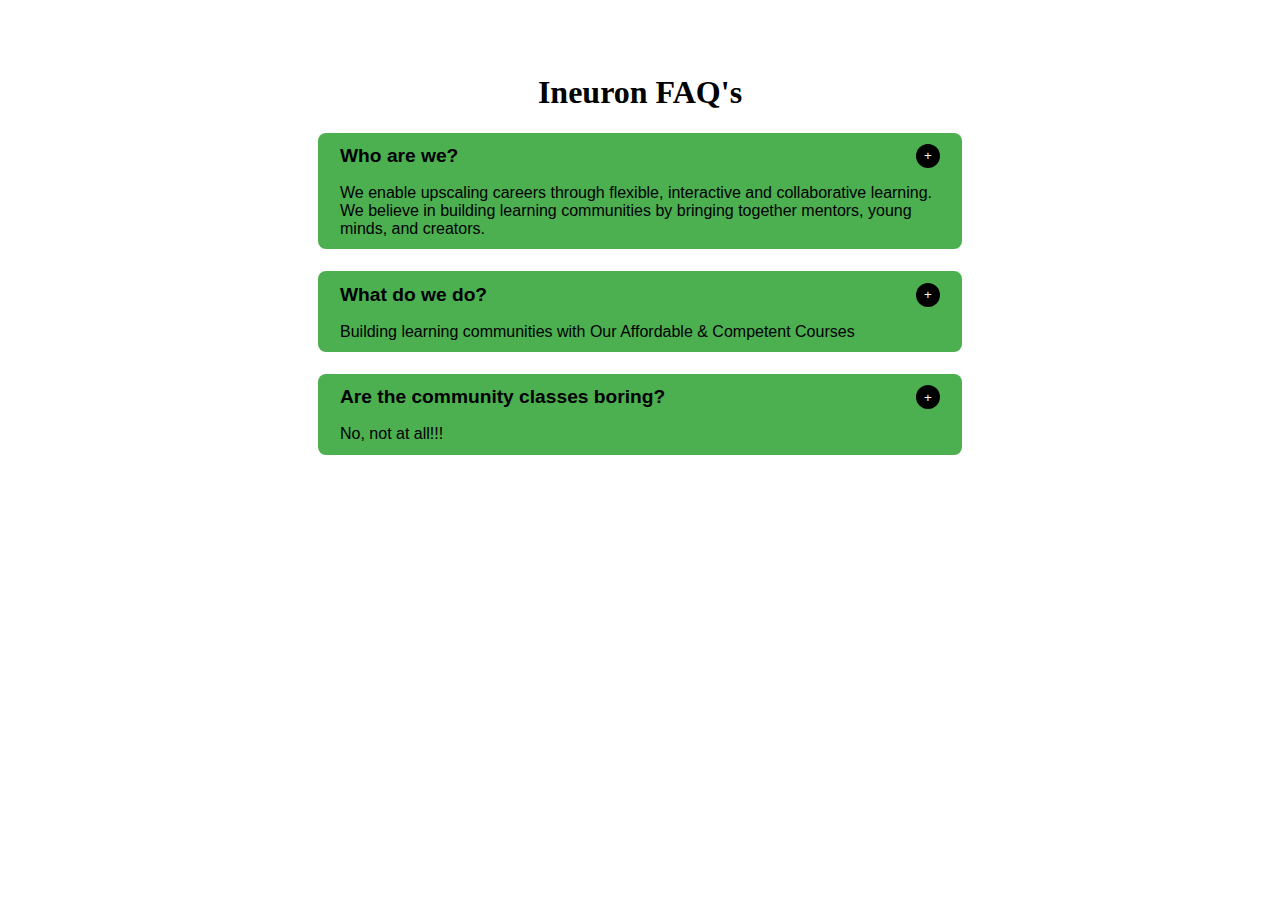
<file: 01Accordion/index.html>
<!DOCTYPE html>
<html lang="en">
  <head>
    <meta charset="UTF-8" />
    <meta http-equiv="X-UA-Compatible" content="IE=edge" />
    <meta name="viewport" content="width=device-width, initial-scale=1.0" />
    <title>Accordion</title>
    <link rel="stylesheet" href="index.css" />
  </head>
  <body>
    <div class="accordian_body">
      <h1>Ineuron FAQ's</h1>
    </div>
    <script id="faq-js" src="faq.js"></script>
  </body>
</html>
</file>
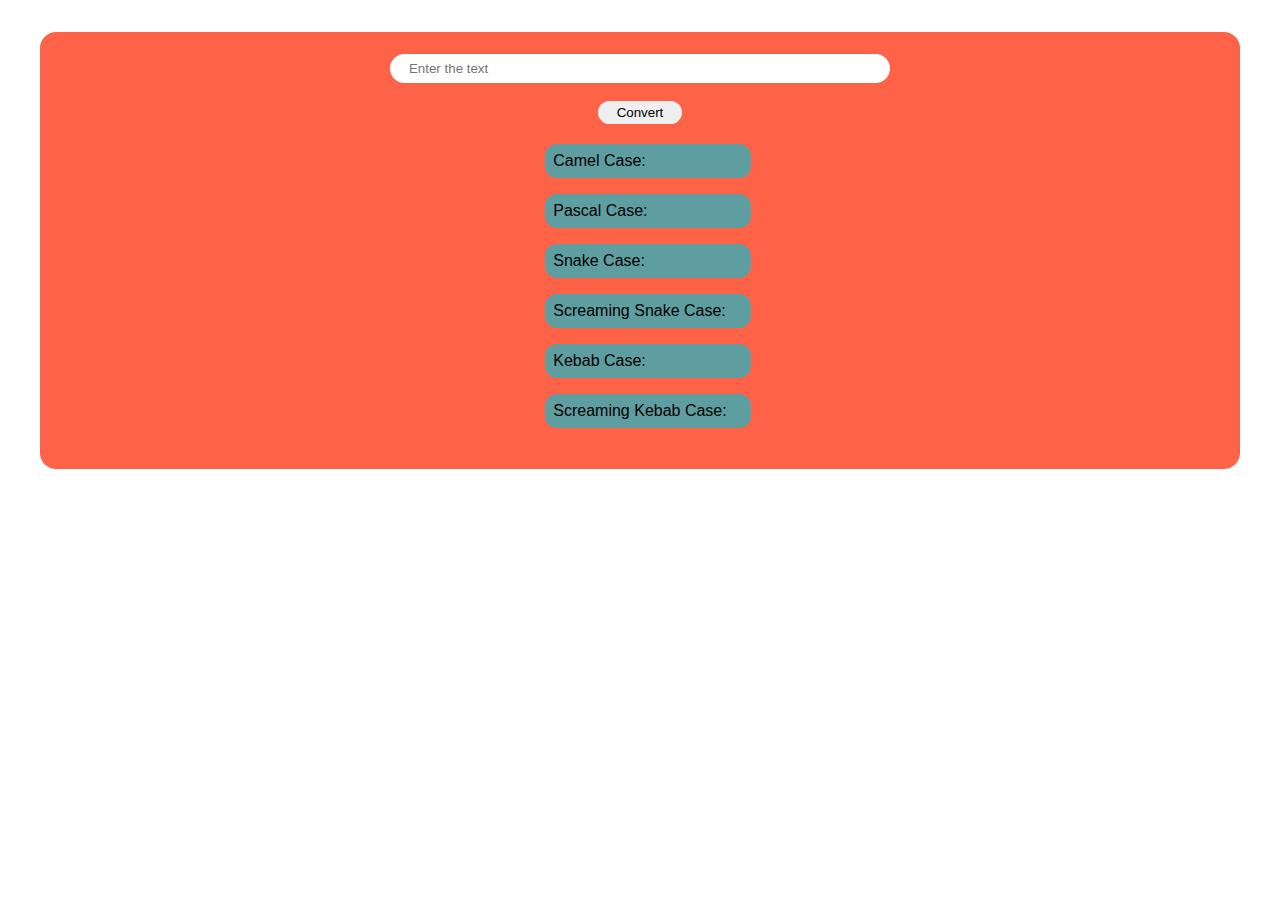
<file: 02NameConversion/index.html>
<!DOCTYPE html>
<html lang="en">
  <head>
    <meta charset="UTF-8" />
    <meta http-equiv="X-UA-Compatible" content="IE=edge" />
    <meta name="viewport" content="width=device-width, initial-scale=1.0" />
    <title>Name Conversion</title>
    <link rel="stylesheet" href="index.css" />
  </head>
  <body>
    <div class="naming_conversion">
      <input placeholder="Enter the text" type="text" id="text" />
      <button id="convert-btn">Convert</button>

      <div class="cases_div">
        <div class="case_div">
          <h1>Camel Case:</h1>
          <p id="camel-case"></p>
        </div>
        <div class="case_div">
          <h1>Pascal Case:</h1>
          <p id="pascal-case"></p>
        </div>
        <div class="case_div">
          <h1>Snake Case:</h1>
          <p id="snake-case"></p>
        </div>
        <div class="case_div">
          <h1>Screaming Snake Case:</h1>
          <p id="screaming-snake-case"></p>
        </div>
        <div class="case_div">
          <h1>Kebab Case:</h1>
          <p id="kebab-case"></p>
        </div>
        <div class="case_div">
          <h1>Screaming Kebab Case:</h1>
          <p id="screaming-kebab-case"></p>
        </div>
      </div>
    </div>
    <script src="nameConversion.js"></script>
  </body>
</html>
</file>
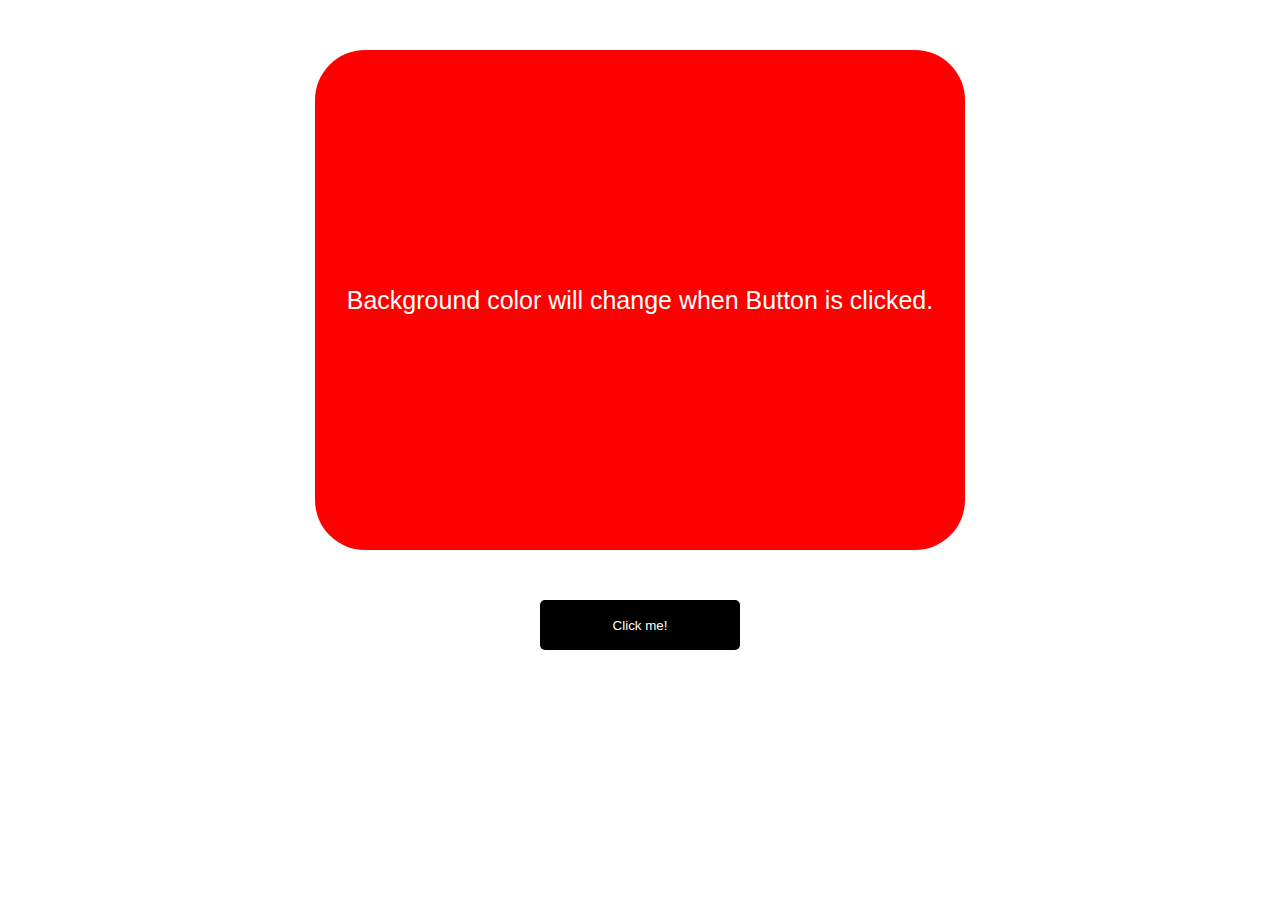
<file: 03ColorChanger/index.html>
<!DOCTYPE html>
<html lang="en">
<head>
    <meta charset="UTF-8">
    <meta name="viewport" content="width=device-width, initial-scale=1.0">
    <meta http-equiv="X-UA-Compatible" content="ie=edge">
    <link rel="stylesheet" href="style.css">
    <title>JavaScript Color Changing App</title>
</head>
<body>
    <div id="canvas">
        Background color will change when Button is clicked.
    </div>
    
    <button id="button">Click me!</button>
    
    

    <script src="app.js"></script>
</body>
</html>
</file>
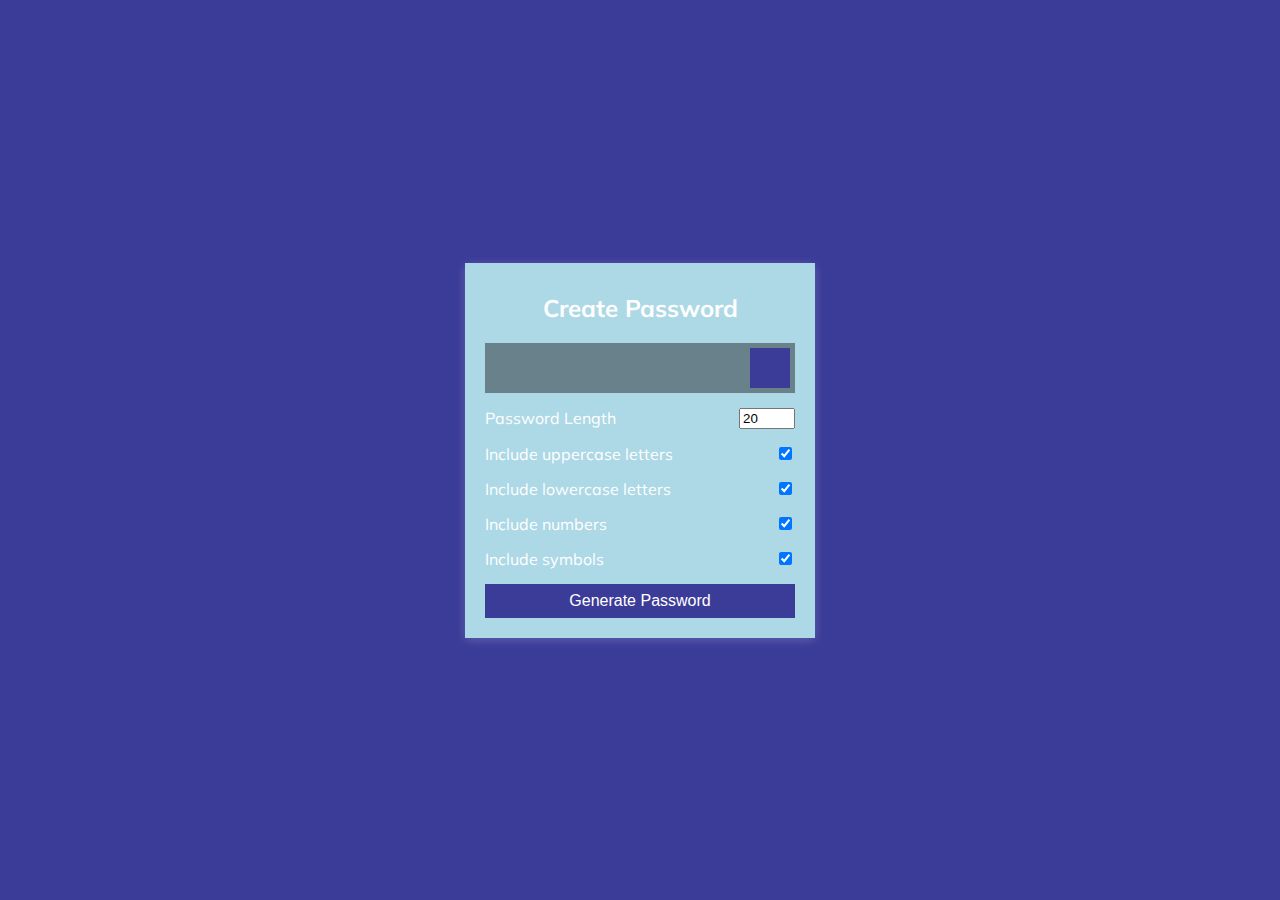
<file: 04PasswordGenerator/index.html>
<!DOCTYPE html>
<html lang="en">
  <head>
    <meta charset="UTF-8" />
    <meta name="viewport" content="width=device-width, initial-scale=1.0" />
    <link
      rel="stylesheet"
      href="https://cdnjs.cloudflare.com/ajax/libs/font-awesome/5.14.0/css/all.min.css"
      integrity="sha512-1PKOgIY59xJ8Co8+NE6FZ+LOAZKjy+KY8iq0G4B3CyeY6wYHN3yt9PW0XpSriVlkMXe40PTKnXrLnZ9+fkDaog=="
      crossorigin="anonymous"
    />
    <link rel="stylesheet" href="./style.css" />
    <title>Password Generator</title>
  </head>
  <body>
    <div class="container">
      <h2>Create Password</h2>
      <div class="result-container">
        <span id="result"></span>
        <button class="btn" id="clipboard">
          <i class="far fa-clipboard"></i>
        </button>
      </div>
      <div class="settings">
        <div class="setting">
          <label>Password Length</label>
          <input type="number" id="length" min="4" max="20" value="20" />
        </div>
        <div class="setting">
          <label>Include uppercase letters</label>
          <input type="checkbox" id="uppercase" checked />
        </div>
        <div class="setting">
          <label>Include lowercase letters</label>
          <input type="checkbox" id="lowercase" checked />
        </div>
        <div class="setting">
          <label>Include numbers</label>
          <input type="checkbox" id="numbers" checked />
        </div>
        <div class="setting">
          <label>Include symbols</label>
          <input type="checkbox" id="symbols" checked />
        </div>
      </div>

      <button class="btn btn-large" id="generate">Generate Password</button>
    </div>
    <script src="./script.js"></script>
  </body>
</html>
</file>
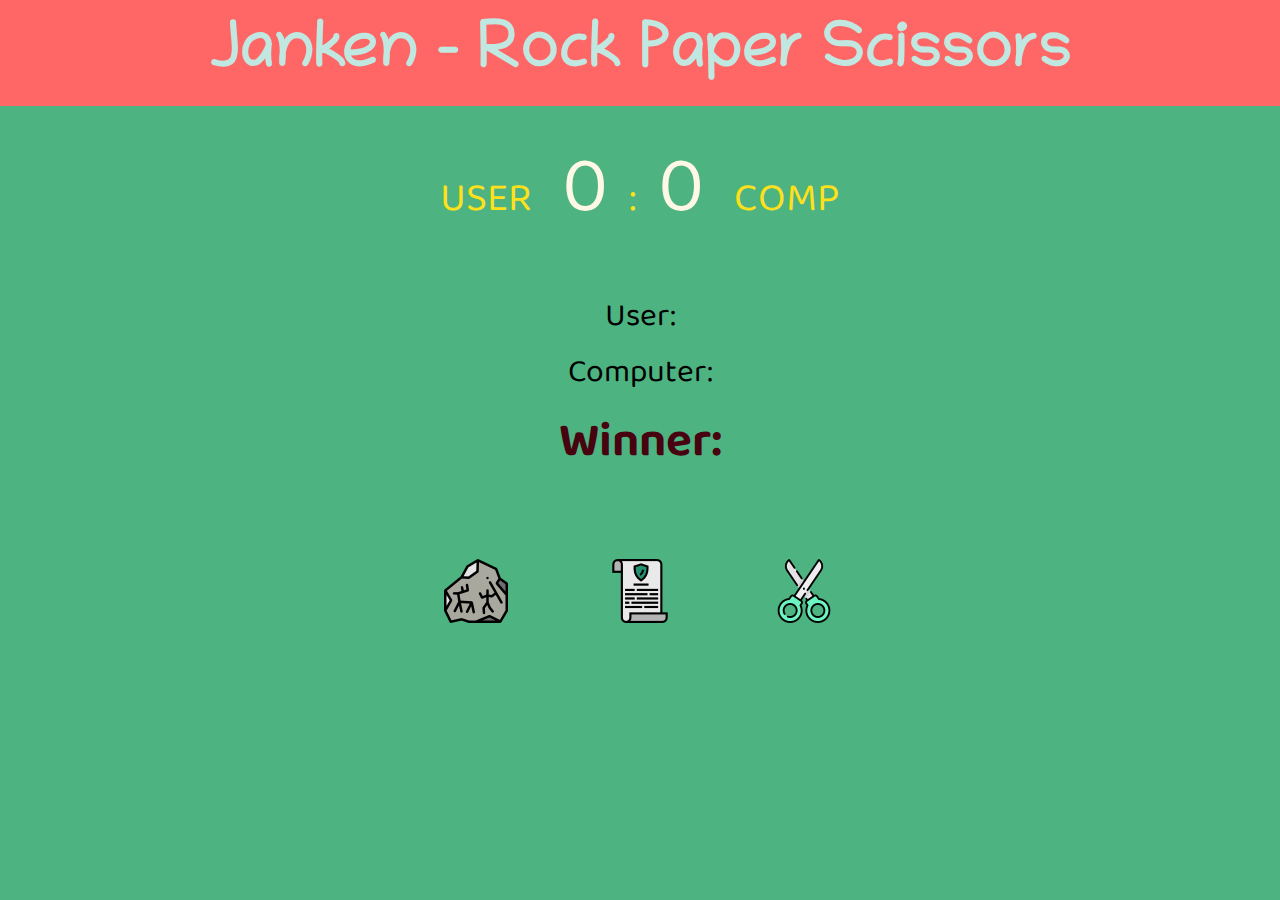
<file: 05RockPaperScissor/index.html>
<!DOCTYPE html>
<html lang="en">
  <head>
    <meta charset="utf-8" />
    <meta
      name="viewport"
      content="width=device-width, initial-scale=1, shrink-to-fit=no"
    />

    <!-- Bootstrap CSS -->
    <link
      rel="stylesheet"
      href="https://stackpath.bootstrapcdn.com/bootstrap/4.5.0/css/bootstrap.min.css"
      integrity="sha384-9aIt2nRpC12Uk9gS9baDl411NQApFmC26EwAOH8WgZl5MYYxFfc+NcPb1dKGj7Sk"
      crossorigin="anonymous"
    />
    <link
      rel="stylesheet"
      href="https://stackpath.bootstrapcdn.com/font-awesome/4.7.0/css/font-awesome.min.css"
      integrity="sha384-wvfXpqpZZVQGK6TAh5PVlGOfQNHSoD2xbE+QkPxCAFlNEevoEH3Sl0sibVcOQVnN"
      crossorigin="anonymous"
    />
    <link rel="stylesheet" href="css/style.css" />
    <link rel="shortcut icon" href="Images/favicon.png" type="image/png" />
    <title>Janken - Rock Paper Scissor</title>
  </head>
  <body>
    <header>
      <h1>Janken - Rock Paper Scissors</h1>
    </header>
    <main>
      <div class="score-board">
        <div class="userscore">USER</div>
        <span id="userScoreVal">0</span> : <span id="compScoreVal">0</span>
        <div class="compscore">COMP</div>
      </div>

      <div class="result">
        <p id="result-user-stat">User:</p>
        <p id="result-comp-stat">Computer:</p>
        <p id="result-final-stat">Winner:</p>
      </div>

      <div class="choices">
        <div class="choice" id="r">
          <img src="Images/rock.png" alt="rock" />
        </div>
        <div class="choice" id="p">
          <img src="Images/paper.png" alt="paper" />
        </div>
        <div class="choice" id="s">
          <img src="Images/scissors.png" alt="scissors" />
        </div>
      </div>
    </main>

    <script
      src="https://cdnjs.cloudflare.com/ajax/libs/jquery/3.5.1/jquery.min.js"
      integrity="sha512-bLT0Qm9VnAYZDflyKcBaQ2gg0hSYNQrJ8RilYldYQ1FxQYoCLtUjuuRuZo+fjqhx/qtq/1itJ0C2ejDxltZVFg=="
      crossorigin="anonymous"
    ></script>
    <script
      src="https://cdn.jsdelivr.net/npm/popper.js@1.16.0/dist/umd/popper.min.js"
      integrity="sha384-Q6E9RHvbIyZFJoft+2mJbHaEWldlvI9IOYy5n3zV9zzTtmI3UksdQRVvoxMfooAo"
      crossorigin="anonymous"
    ></script>
    <script
      src="https://stackpath.bootstrapcdn.com/bootstrap/4.5.0/js/bootstrap.min.js"
      integrity="sha384-OgVRvuATP1z7JjHLkuOU7Xw704+h835Lr+6QL9UvYjZE3Ipu6Tp75j7Bh/kR0JKI"
      crossorigin="anonymous"
    ></script>

    <script src="js/main.js"></script>
  </body>
</html>
</file>
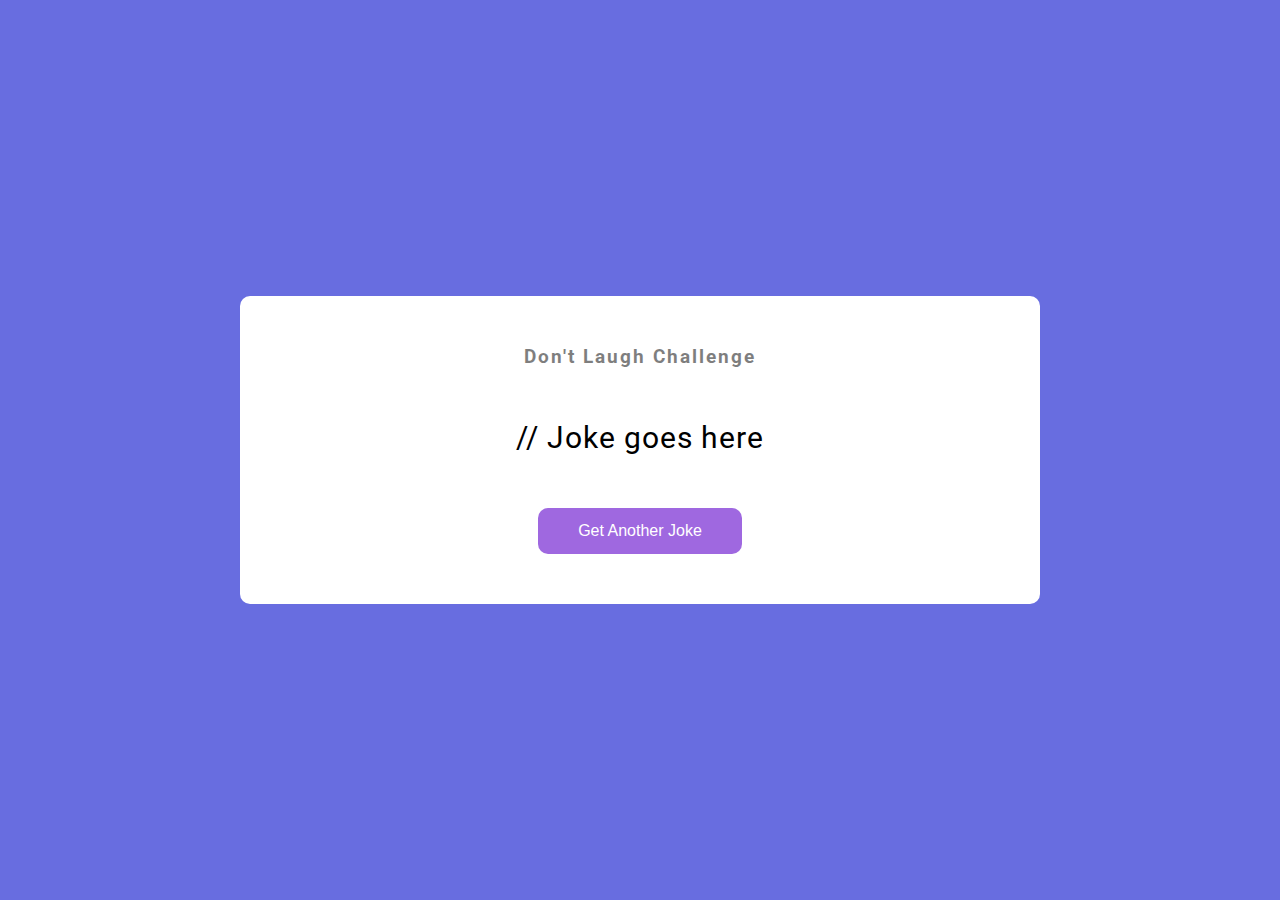
<file: 06JokesGenerator - API/index.html>
<!DOCTYPE html>
<html lang="en">
  <head>
    <meta charset="UTF-8" />
    <meta name="viewport" content="width=device-width, initial-scale=1.0" />
    <link rel="stylesheet" href="style.css" />
    <title>Dad Jokes</title>
  </head>
  <body>
    <div class="container">
      <h3>Don't Laugh Challenge</h3>
      <div id="joke" class="joke">// Joke goes here</div>
      <button id="jokeBtn" class="btn">Get Another Joke</button>
    </div>
    <script src="script.js"></script>
  </body>
</html>
</file>
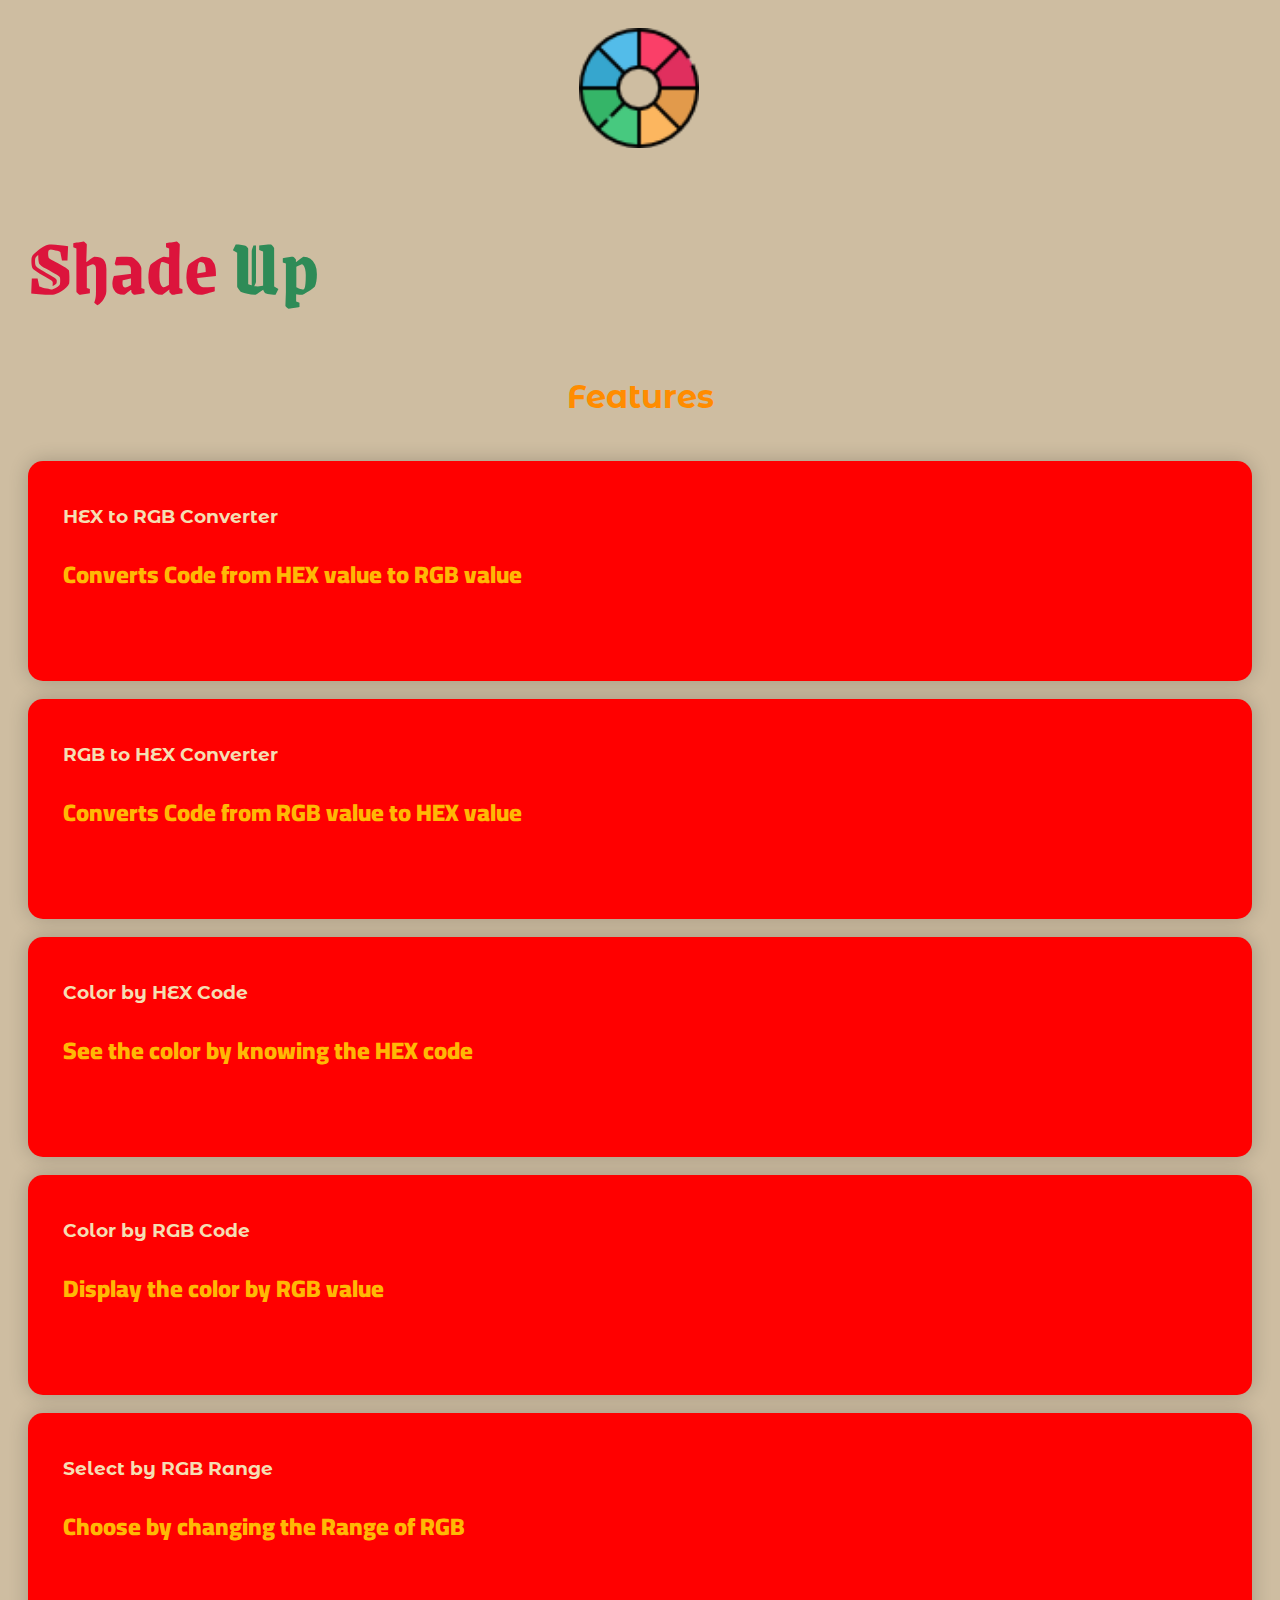
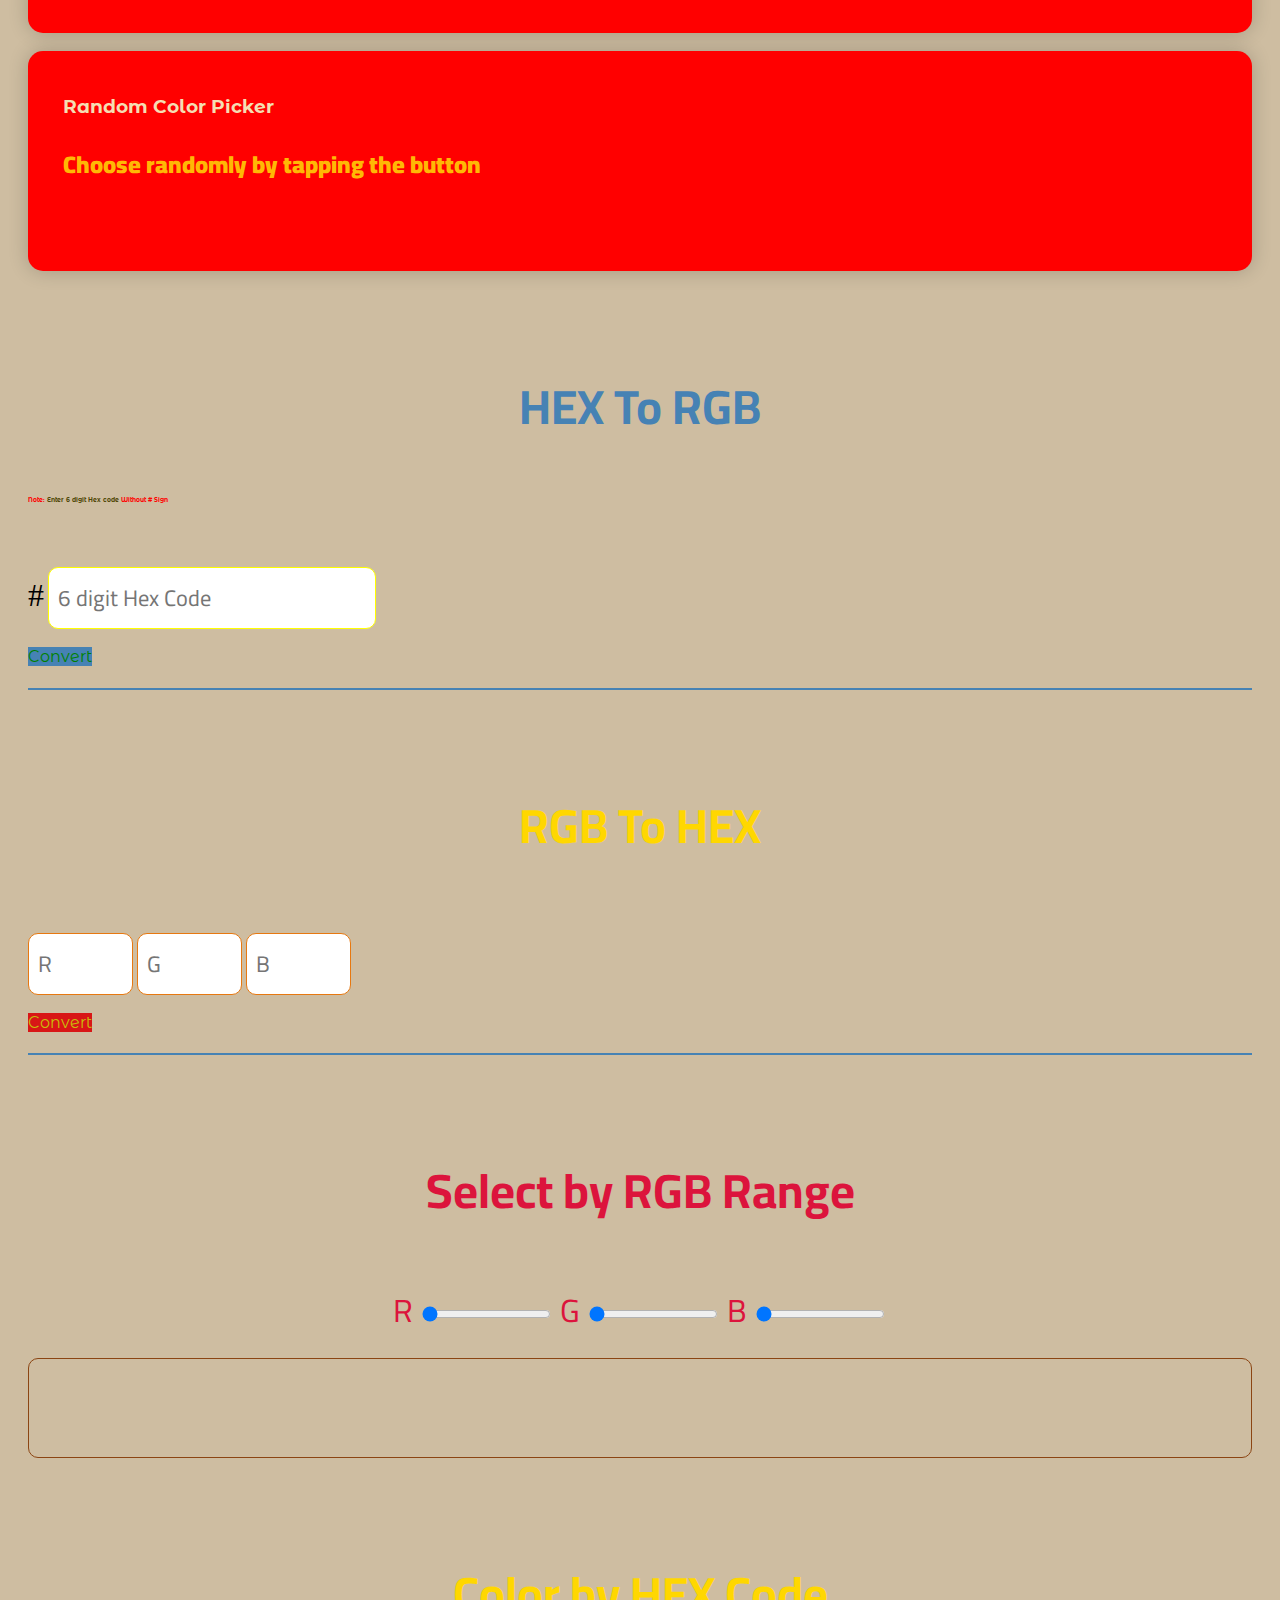
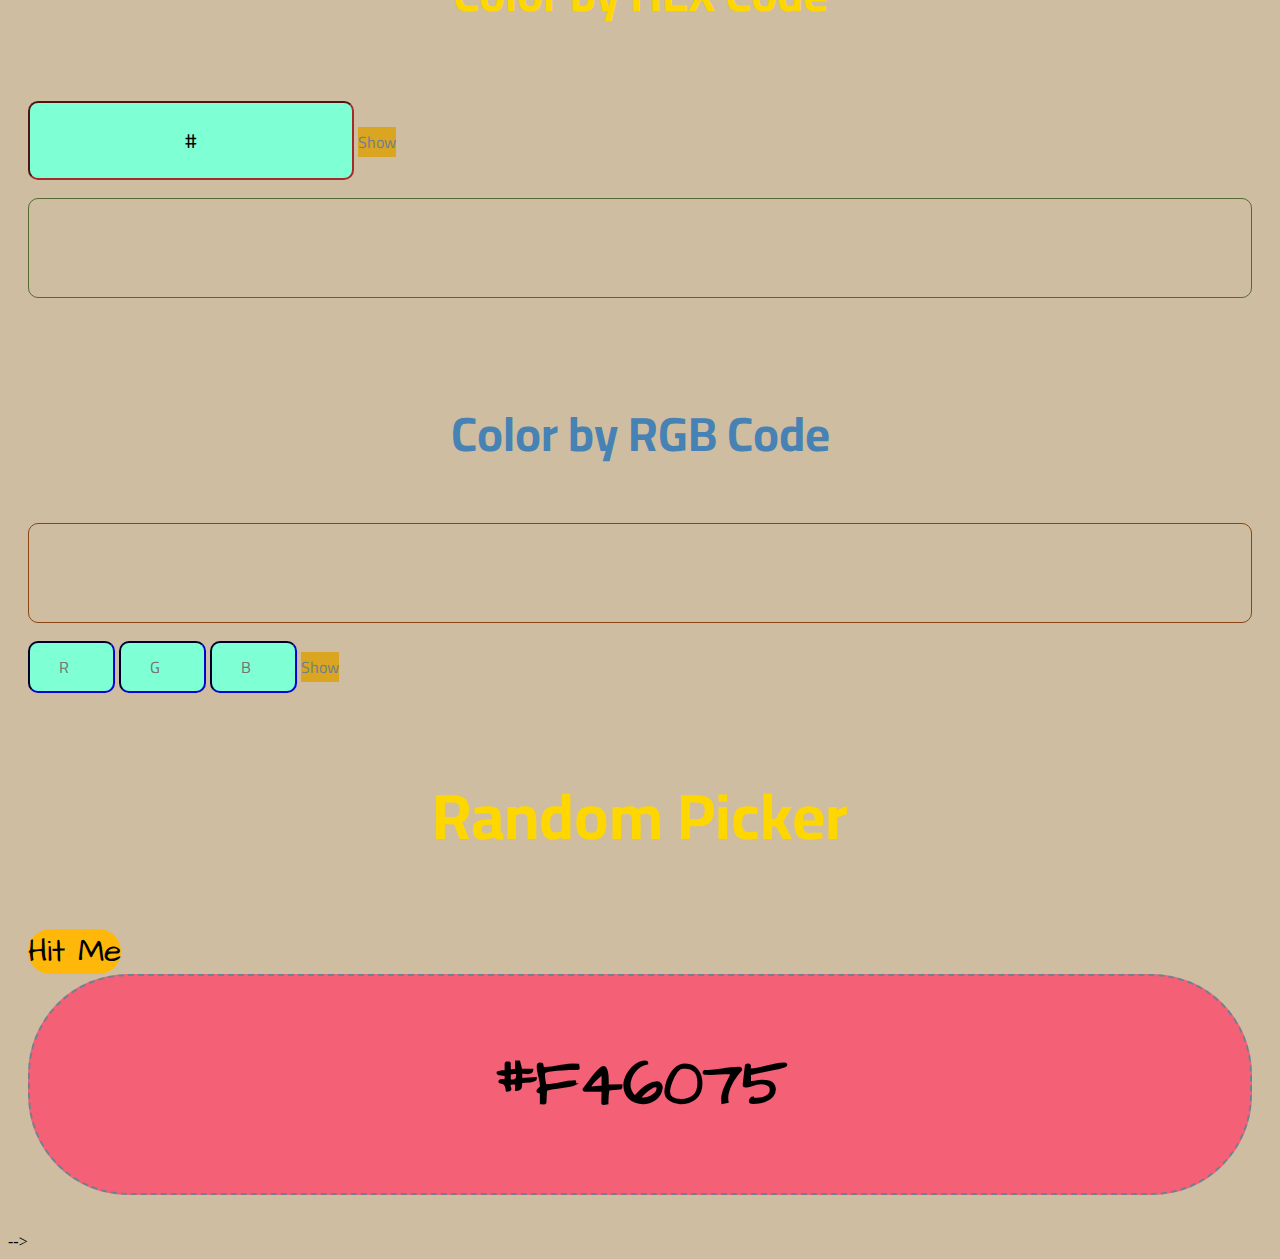
<file: 08ShadeUp/index.html>
<!doctype html>
<html lang="en">

<head>
  <meta charset="utf-8">
  <meta name="viewport" content="width=device-width, initial-scale=1, shrink-to-fit=no">

  <!-- Bootstrap CSS -->
  <link rel="stylesheet" href="https://stackpath.bootstrapcdn.com/bootstrap/4.5.0/css/bootstrap.min.css"
    integrity="sha384-9aIt2nRpC12Uk9gS9baDl411NQApFmC26EwAOH8WgZl5MYYxFfc+NcPb1dKGj7Sk" crossorigin="anonymous">
  <link rel="stylesheet" href="https://stackpath.bootstrapcdn.com/font-awesome/4.7.0/css/font-awesome.min.css"
    integrity="sha384-wvfXpqpZZVQGK6TAh5PVlGOfQNHSoD2xbE+QkPxCAFlNEevoEH3Sl0sibVcOQVnN" crossorigin="anonymous">
  <link rel="stylesheet" href="css/style.css">

  <link rel="shortcut icon" href="Images/favicon.png" type="image/png">
  <title>SHADE UP</title>
</head>

<body>


  <main>
    <div id="main">


      <div class="container">

        <a href="index.html"><img src="Images/logo.png" alt="logo" class="logo"></a>

        <h1 class="text-center main-heading"><span class="a">Shade</span> <span class="b">Up</span> </h1>

      </div>

      <div class="container features">


        <div class="feature-heading">
          <h1>Features</h1>
        </div>


        <div class="row">
          <div class="col-md-4 col-sm-12 col-xs-12">
            <a href="#hexTrgbGO">
              <div class="text-center">
                <h3>HEX to RGB Converter</h3>
                <p>Converts Code from HEX value to RGB value</p>
              </div>
            </a>
          </div>

          <div class="col-md-4 col-sm-12 col-xs-12">
            <a href="#rgbThexGO">
              <div class="text-center">
                <h3>RGB to HEX Converter</h3>
                <p>Converts Code from RGB value to HEX value</p>
              </div>
            </a>
          </div>


          <div class="col-md-4 col-sm-12 col-xs-12">
            <a href="#colorByHexGO">
              <div class="text-center">
                <h3>Color by HEX Code</h3>
                <p>See the color by knowing the HEX code</p>
              </div>
            </a>
          </div>


          <div class="col-md-4 col-sm-12 col-xs-12">
            <a href="#colorByRgbGO">
              <div class="text-center">
                <h3>Color by RGB Code</h3>
                <p>Display the color by RGB value</p>
              </div>
            </a>
          </div>


          <div class="col-md-4 col-sm-12 col-xs-12">
            <a href="#selectByRangeGO">
              <div class="text-center">
                <h3>Select by RGB Range</h3>
                <p>Choose by changing the Range of RGB</p>
              </div>
          </div>


          <div class="col-md-4 col-sm-12 col-xs-12">
            <a href="#randomPickerGO">
              <div class="text-center">
                <h3>Random Color Picker</h3>
                <p>Choose randomly by tapping the button</p>
              </div>
            </a>
          </div>


        </div>
      </div>


      <section id="hexTrgbGO">
        <div class="container hexTrgbConv-cont">
          <h2>HEX To RGB</h2>

          <div class="note">
            <h6 class="text-center"><span>Note:</span> Enter 6 digit Hex code <span>Without # Sign</span></h6>
          </div>
          <div class="row text-center">
            <div class="col-md-6">
              <label class="hashSign">#</label>
              <input type="text" id="hexCInp" placeholder="6 digit Hex Code">
              <div><a class="btn btn-primary btn-light hex-conv-button" onclick="hexConvbtn()"
                  id="HexConvertButton">Convert</a></div>
            </div>
            <div class="col-md-6">
              <div class="hexConv-out-box">
                <h1 id="hexCOut">

                </h1>
              </div>
            </div>
          </div>
        </div>
      </section>

      <section id="rgbThexGO">
        <div class="container rgbThexConv-cont">
          <h2>RGB To HEX</h2>
          <div class="row text-center">
            <div class="col-md-6">
              <input type="number" max="255" min="0" id="RCInput" placeholder="R">
              <input type="number" max="255" min="0" id="GCInput" placeholder="G">
              <input type="number" max="255" min="0" id="BCInput" placeholder="B">
              <div><a class="btn btn-primary btn-light rgb-conv-button" onclick="rgbConvbtn()"
                  id="rgbConvertButton">Convert</a></div>
            </div>
            <div class="col-md-6">
              <div class="rgbConv-out-box">
                <h1 id="rgbCOut">

                </h1>
              </div>
            </div>
          </div>
        </div>

      </section>




      <section id="selectByRangeGO">
        <div class="container RangeFinder-cont">
          <h2>Select by RGB Range</h2>

          <div class="row text-center">
            <div class="col-md-4">
              <label for="RValue">R</label>
              <input type="range" max="255" min="0" id="RrInput" value="0" oninput="RangeSelector()">
              <label for="GValue">G</label>
              <input type="range" max="255" min="0" id="GrInput" value="0" oninput="RangeSelector()">
              <label for="BValue">B</label>
              <input type="range" max="255" min="0" id="BrInput" value="0" oninput="RangeSelector()">
            </div>
            <div class="col-md-8">
              <div id="range-color-box"></div>
            </div>
          </div>
        </div>
      </section>





      <section id="colorByHexGO">
        <div class="container hexFinder-cont">

          <h2>Color by HEX Code</h2>
          <div class="row text-center">
            <div class="col-md-4">
              <input type="text" id="hexInput" placeholder="Enter the Hex Code" value="#">
              <a class="btn btn-primary btn-light hex-find-button" onclick="hexFindbtn()" id="HexFindButton">Show</a>
            </div>
            <div class="col-md-8">
              <div id="color-box"></div>
            </div>
          </div>
        </div>
      </section>






      <section id="colorByRgbGO">
        <div class="container rgbFinder-cont">
          <h2>Color by RGB Code</h2>
          <div class="row text-center">
            <div class="col-md-8">
              <div id="rgb-color-box"></div>
            </div>
            <div class="col-md-4">
              <input type="number" max="255" min="0" id="RInput" placeholder="R">
              <input type="number" max="255" min="0" id="GInput" placeholder="G">
              <input type="number" max="255" min="0" id="BInput" placeholder="B">
              <a class="btn btn-primary btn-light RGB-find-button" onclick="RGBFindbtn()" id="RGBFindButton">Show</a>
            </div>
          </div>
        </div>

      </section>




      <section id="randomPickerGO">
        <div class=" container random-container">

          <div class="text text-center">
            <h2 class="random-picker-h2">Random Picker</h2>
            <a class="btn btn-primary btn-light px-5 py-2 random-picker-button" onclick="randompickerbtn()"
              id="randomPickerButton">Hit Me</a>
            <div class="random-picker" id="randomPicker">
              <p class="random-value-para" id="randomValuePara">#F46075</p>
            </div>

          </div>
      </section>


    </div>
    </div>
    </div> -->



    </div>


  </main>


  <script src="js/main.js"></script>

  <!-- jQuery first, then Popper.js, then Bootstrap JS -->
  <script src="https://cdnjs.cloudflare.com/ajax/libs/jquery/3.5.1/jquery.min.js"
    integrity="sha512-bLT0Qm9VnAYZDflyKcBaQ2gg0hSYNQrJ8RilYldYQ1FxQYoCLtUjuuRuZo+fjqhx/qtq/1itJ0C2ejDxltZVFg=="
    crossorigin="anonymous"></script>
  <script src="https://cdn.jsdelivr.net/npm/popper.js@1.16.0/dist/umd/popper.min.js"
    integrity="sha384-Q6E9RHvbIyZFJoft+2mJbHaEWldlvI9IOYy5n3zV9zzTtmI3UksdQRVvoxMfooAo"
    crossorigin="anonymous"></script>
  <script src="https://stackpath.bootstrapcdn.com/bootstrap/4.5.0/js/bootstrap.min.js"
    integrity="sha384-OgVRvuATP1z7JjHLkuOU7Xw704+h835Lr+6QL9UvYjZE3Ipu6Tp75j7Bh/kR0JKI"
    crossorigin="anonymous"></script>


</body>

</html>
</file>
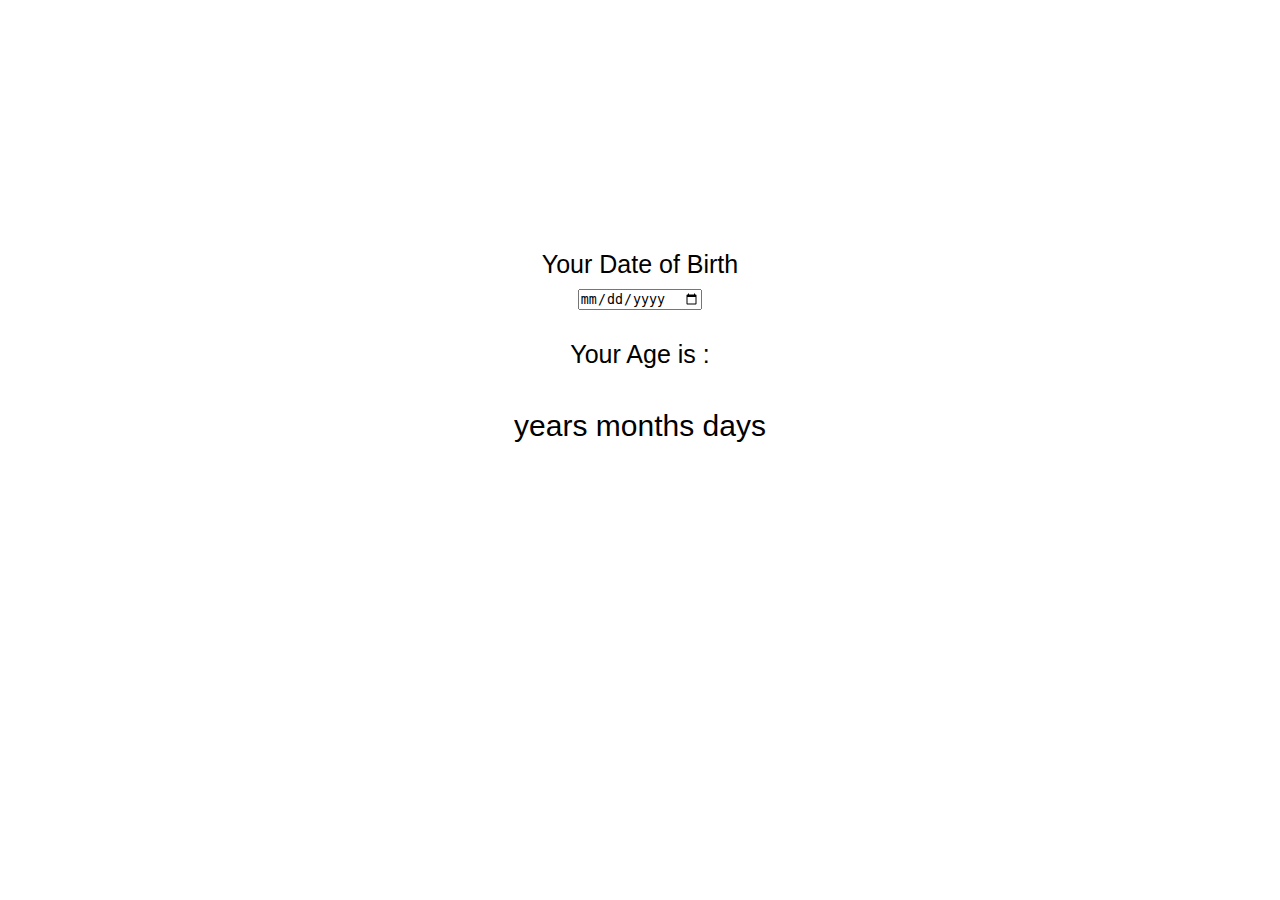
<file: Age-Calculator/index.html>
<!DOCTYPE html>
<html lang="en">
  <head>
    <meta charset="UTF-8" />
    <meta name="viewport" content="width=device-width, initial-scale=1.0" />
    <title>Age Calculator</title>
    <link rel="stylesheet" href="./style.css" type="text/css" />
  </head>
  <body>
    <div class="container">
      <label for="dob">Your Date of Birth</label>
      <input type="date" name="dob-name" id="dob" />
      <p class="desc">Your Age is :</p>
      <p class="age">
        <span id="years"></span> years <span id="months"></span> months
        <span id="days"></span> days
      </p>
      <p class="error">Welcome Time Traveller</p>
    </div>
    <script src="./app.js" type="text/javascript"></script>
  </body>
</html>
</file>
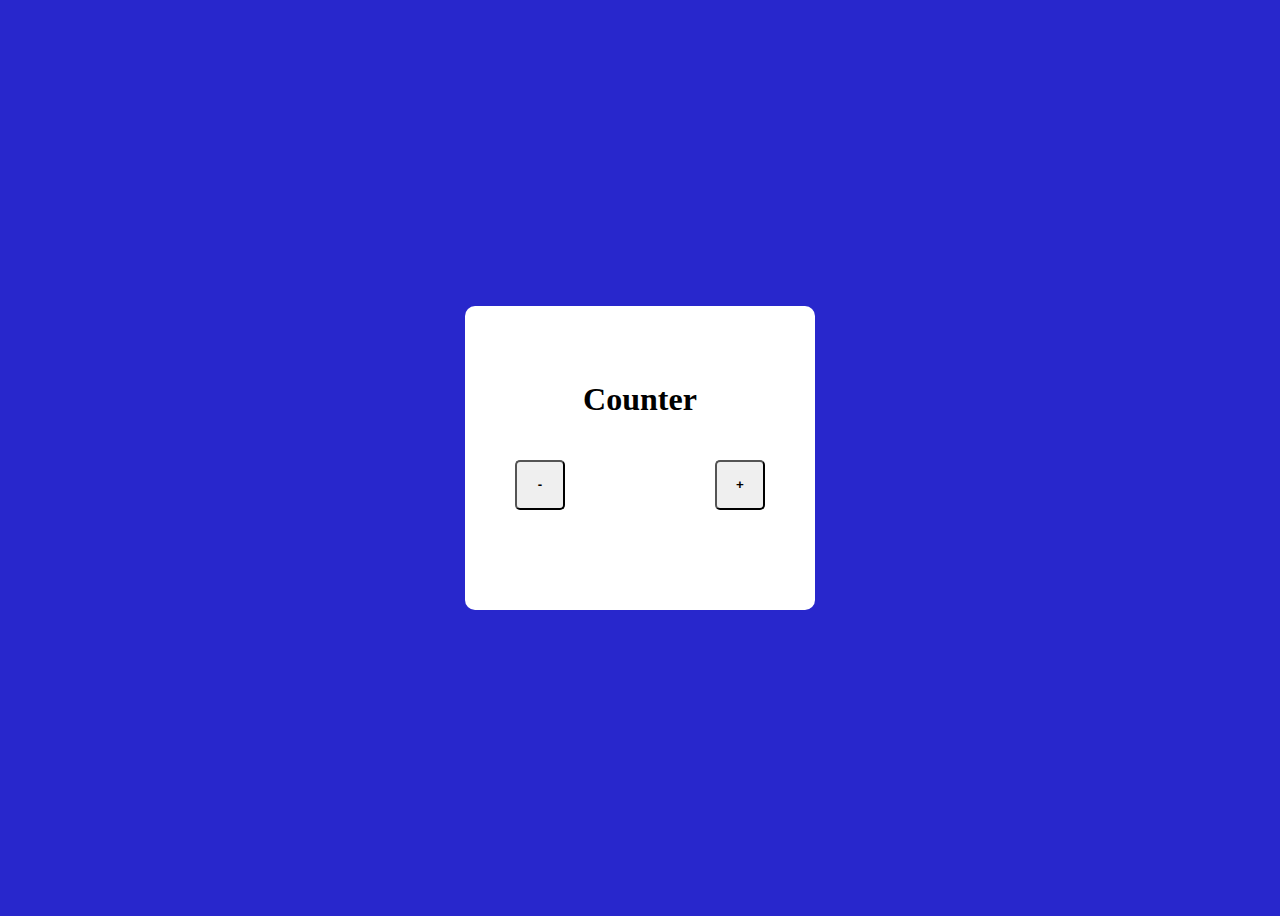
<file: BasicCounter/index.html>
<!DOCTYPE html>
<html lang="en">
  <head>
    <meta charset="UTF-8" />
    <meta http-equiv="X-UA-Compatible" content="IE=edge" />
    <meta name="viewport" content="width=device-width, initial-scale=1.0" />
    <title>Basic Counter</title>
    <link rel="stylesheet" href="style.css" />
  </head>

  <body>
    <div class="container">
      <h1>Counter</h1>
      <div class="counter">
        <button onclick="decrease()">-</button>
        <h1 id="number"></h1>
        <button onclick="increase()">+</button>
      </div>
      <p id="error">Error</p>
    </div>
  </body>

  <script>
    const countDiv = document.getElementById("number");
    let count = 0;
    const decrease = () => {
      count = count - 1;
      countDiv.innerHTML = count;
    };
    const increase = () => {
      count = count + 1;
      countDiv.innerHTML = count;
    };
  </script>
</html>
</file>
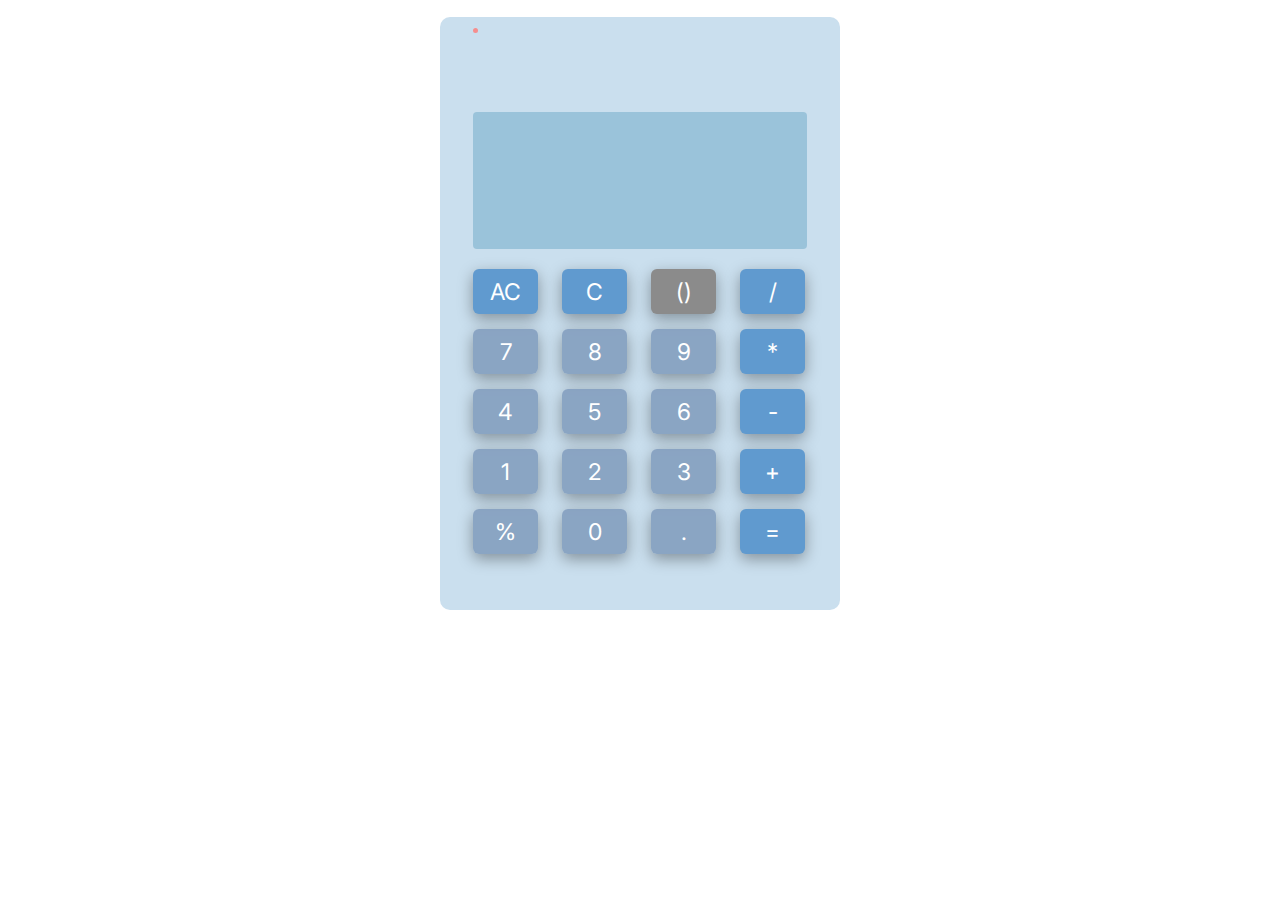
<file: Calculator/index.html>
<!DOCTYPE html>
<html lang="en">

<head>
    <meta charset="UTF-8">
    <meta http-equiv="X-UA-Compatible" content="IE=edge">
    <meta name="viewport" content="width=device-width, initial-scale=1.0">
    <title>Calculator App</title>
    <link rel="stylesheet" href="./style/style.css">
    <link rel="stylesheet" href="./style/mobile.css">
</head>

<body>
    <div id="container">
        <div class="calculatorContainer">

            <div class="calculatorMainContent">
                <span id="online" class="blink-down"></span>
                <div class="resultDisplay">
                    <div class="displayBox">
                        <h2 id="question">
                            </h3>
                            <h4 id="answer"></h4>
                    </div>
                </div>

                <div class="calulatorButtonContainer">
                    <button class="btn oparate" onclick="clean()">AC</button>
                    <button class="btn oparate" onclick="back()">C</button>
                    <button class="btn disable">()</button>
                    <button class="btn oparate" onclick="getValue('/')">/</button>
                    <button class="btn value" onclick="getValue(7)">7</button>
                    <button class="btn value" onclick="getValue(8)">8</button>
                    <button class="btn value" onclick="getValue(9)">9</button>
                    <button class="btn oparate" onclick="getValue('*')">*</button>
                    <button class="btn value" onclick="getValue(4)">4</button>
                    <button class="btn value" onclick="getValue(5)">5</button>
                    <button class="btn value" onclick="getValue(6)">6</button>
                    <button class="btn oparate" onclick="getValue('-')">-</button>
                    <button class="btn value" onclick="getValue(1)">1</button>
                    <button class="btn value" onclick="getValue(2)">2</button>
                    <button class="btn value" onclick="getValue(3)">3</button>
                    <button class="btn oparate" onclick="getValue('+')">+</button>
                    <button class="btn value" onclick="getValue('%')">%</button>
                    <button class="btn value" onclick="getValue(0)">0</button>
                    <button class="btn value" onclick="getValue('.')">.</button>
                    <button class="btn oparate" onclick="equal()"> = </button>
                </div>

            </div>
        </div>
    </div>
</body>
<script src="./js/index.js"></script>

</html>
</file>
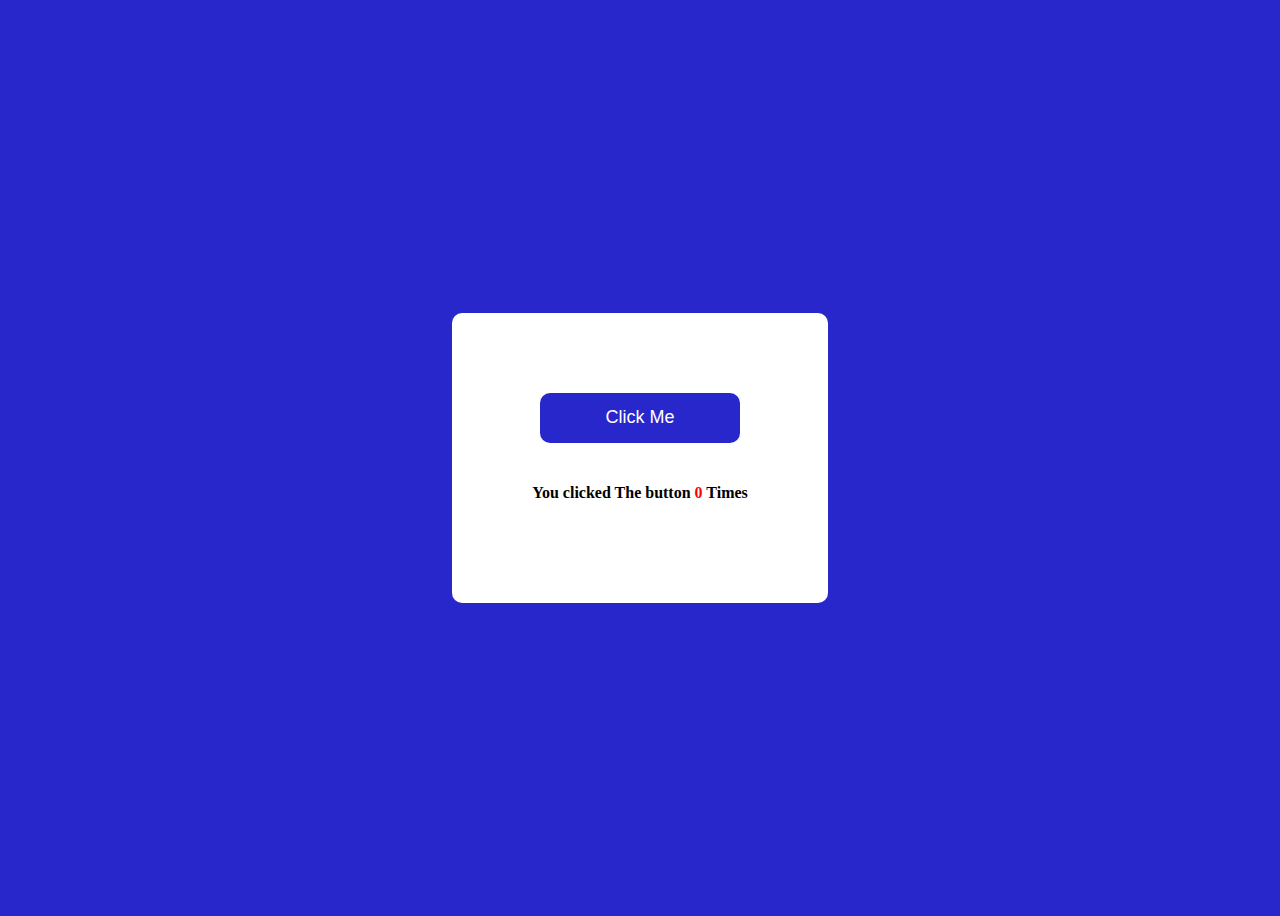
<file: ClickTheButton/index.html>
<!DOCTYPE html>
<html lang="en">
  <head>
    <meta charset="UTF-8" />
    <meta http-equiv="X-UA-Compatible" content="IE=edge" />
    <meta name="viewport" content="width=device-width, initial-scale=1.0" />
    <title>Click The Button</title>
    <link rel="stylesheet" href="style.css" />
  </head>
  <body>
    <div class="container">
      <button onclick="increase()">Click Me</button>
      <h4>You clicked The button <span id="counter">0</span> Times</h4>
    </div>
  </body>
  <script>
    let count = 1;
    function increase() {
      const counter = document.getElementById("counter");
      counter.innerText = count++;
    }
  </script>
</html>
</file>
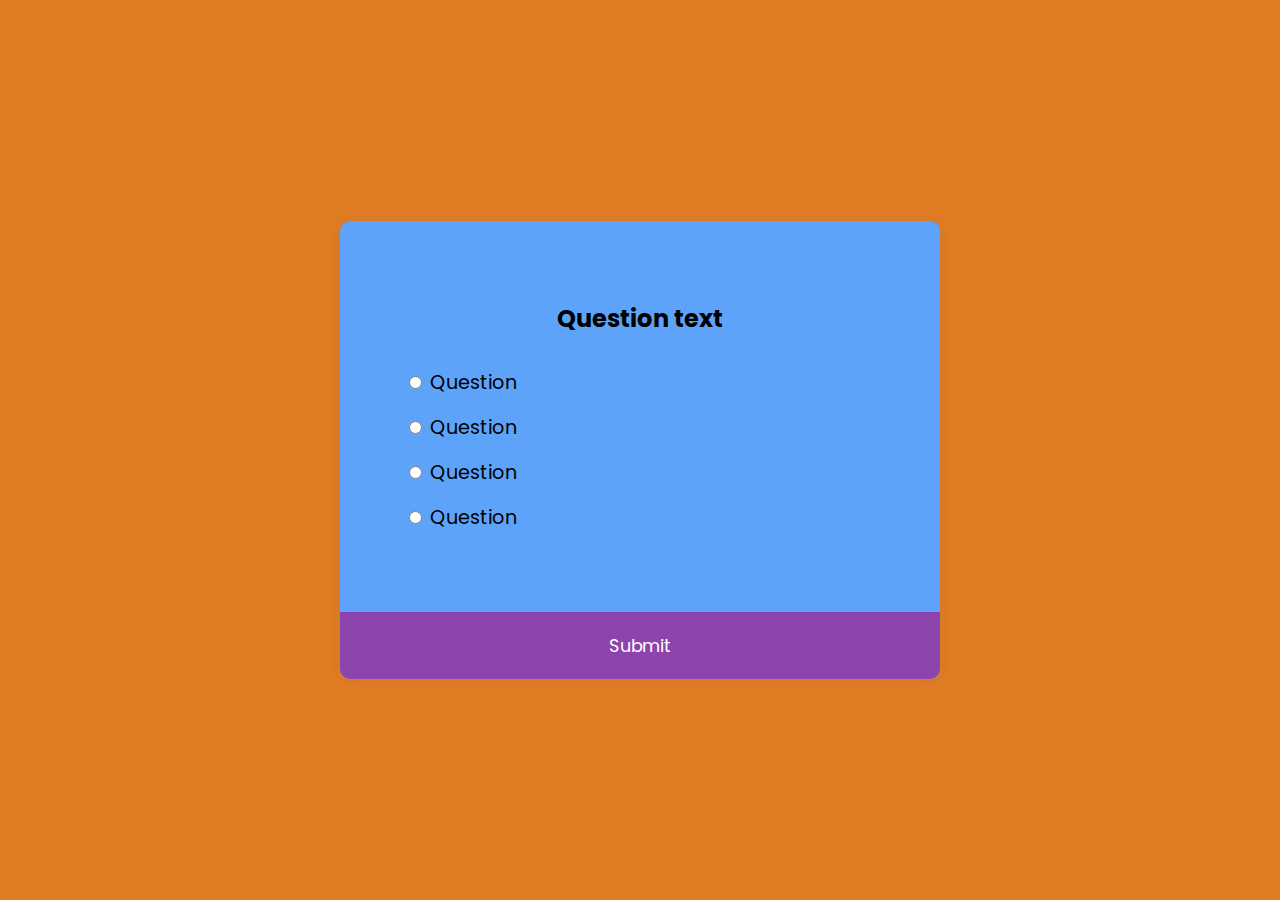
<file: JsQuizApp/index.html>
<!DOCTYPE html>
<html lang="en">
  <head>
    <meta charset="UTF-8" />
    <meta name="viewport" content="width=device-width, initial-scale=1.0" />
    <link rel="stylesheet" href="./style.css" />
    <title>Quiz App</title>
  </head>
  <body>
    <div class="quiz-container" id="quiz">
      <div class="quiz-header">
        <h2 id="question">Question text</h2>
        <ul>
          <li>
            <input type="radio" name="answer" id="a" class="answer">
            <label for="a" id="a_text">Question</label>
          </li>

          <li>
            <input type="radio" name="answer" id="b" class="answer">
            <label for="b" id="b_text">Question</label>
          </li>

          <li>
            <input type="radio" name="answer" id="c" class="answer">
            <label for="c" id="c_text">Question</label>
          </li>

          <li>
            <input type="radio" name="answer" id="d" class="answer">
            <label for="d" id="d_text">Question</label>
          </li>
        </ul>
      </div>
      <button id="submit">Submit</button>
    </div>
    <script src="./script.js"></script>
  </body>
</html>
</file>
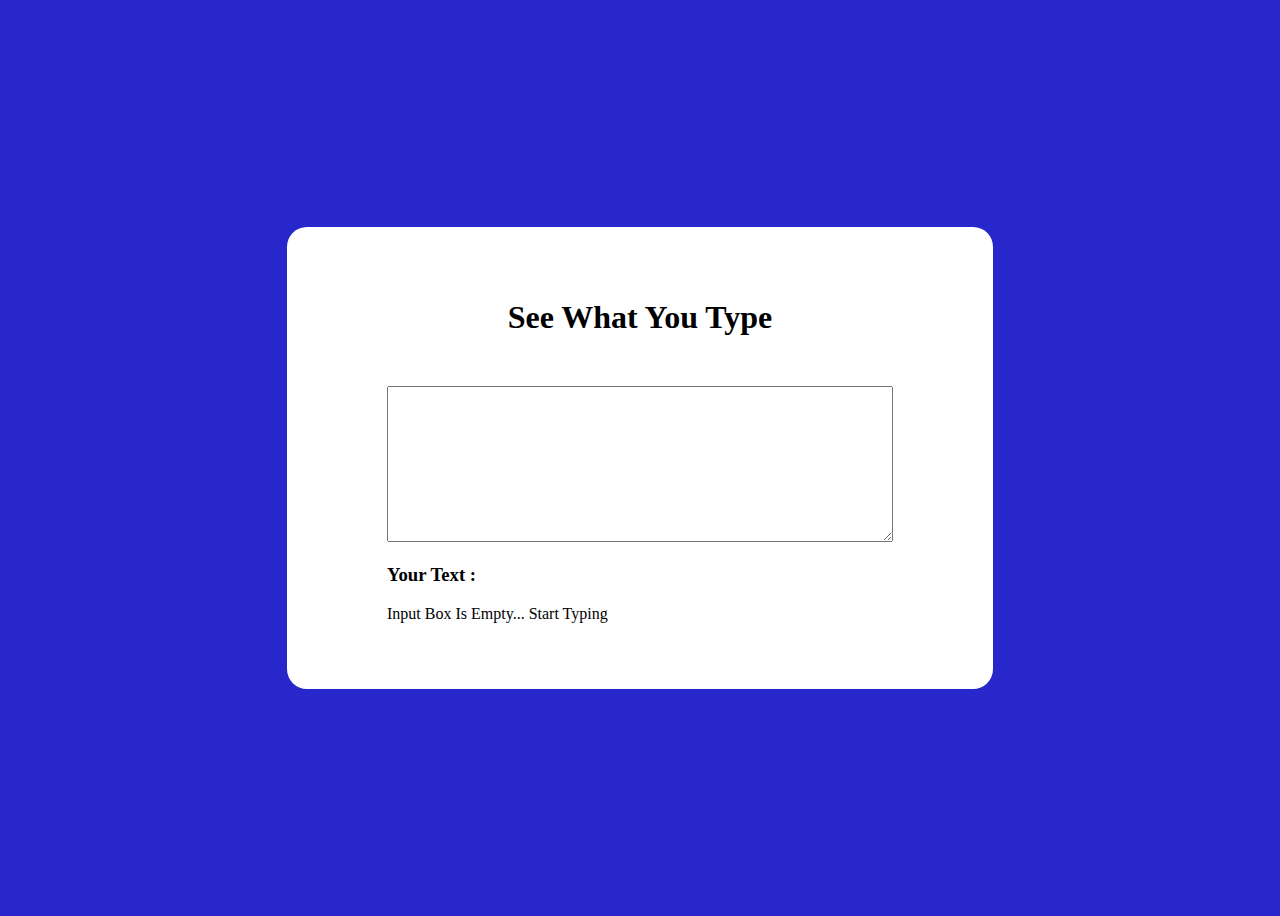
<file: SeeWhatYouType/index.html>
<!DOCTYPE html>
<html lang="en">
  <head>
    <meta charset="UTF-8" />
    <meta http-equiv="X-UA-Compatible" content="IE=edge" />
    <meta name="viewport" content="width=device-width, initial-scale=1.0" />
    <title>See What You Type</title>
    <link rel="stylesheet" href="style.css" />
  </head>
  <body>
    <div class="container">
      <h1>See What You Type</h1>
      <textarea id="input" cols="30" rows="10" oninput="update()"></textarea>
      <h3>Your Text :</h3>
      <p id="output">Input Box Is Empty... Start Typing</p>
    </div>
  </body>
  <script>
    function update() {
      const textarea = document.getElementById("input");
      const outputText = document.querySelector("h3");
      textarea.addEventListener("input", (e) => {
        outputText.innerText = `Your Text : ${e.target.value}`;
      });
    }
  </script>
</html>
</file>
<file: 01Accordion/index.css>
.accordian_body {
  max-width: 600px;
  margin: 0em auto;
  display: flex;
  flex-direction: column;
  justify-content: center;
  align-items: center;
  padding: 2.8em 0em;
}

.faq {
  width: 100%;
  background-color: #4caf50;
  border-radius: 8px;
  margin: 0em 0em 1.4em;
  padding: 0.7em 1.4em;
}

.faq .faq_header {
  display: flex;
  justify-content: space-between;
  align-items: center;
}

.faq h3 {
  font-size: 1.2em;
  font-weight: bold;
  font-family: "Gill Sans", "Gill Sans MT", Calibri, "Trebuchet MS", sans-serif;
  margin: 0em;
  padding: 0em;
}

.faq p {
  font-size: 1em;
  font-family: "Gill Sans", "Gill Sans MT", Calibri, "Trebuchet MS", sans-serif;
  margin: 1em 0em 0em;
  padding: 0em;
}

.faq .show_btn {
  width: 24px;
  height: 24px;
  background-color: black;
  outline: none;
  box-shadow: none;
  border: none;
  color: white;
  margin: 0em;
  border-radius: 120px;
  cursor: pointer;
}

.hidden {
  display: none;
}
</file>
<file: 02NameConversion/index.css>
.naming_conversion {
  margin: 2em;
  padding: 1.4em;
  background: tomato;
  border-radius: 16px;
  display: flex;
  justify-content: center;
  align-items: center;
  flex-direction: column;
}

.naming_conversion .cases_div {
  border-radius: 16px;
  padding: 0.7em;
}

.naming_conversion #text {
  margin: 0em 0em 1.4em;
  outline: 0;
  border-radius: 16px;
  box-shadow: none;
  border: navajowhite;
  padding: 0.5em 1.4em;
  width: 40%;
}

.cases_div {
  display: flex;
  justify-content: flex-start;
  flex-direction: column;
}

.case_div {
  width: 100%;
  background-color: cadetblue;
  border-radius: 12px;
  margin: 0.5em 0em;
  padding: 0.5em;
}

.case_div h1 {
  font-size: 1em;
  font-weight: 500;
  font-family: "Segoe UI", Tahoma, Geneva, Verdana, sans-serif;
  padding: 0em;
  margin: 0em;
}

.case_div p {
  font-size: 1.2em;
  font-weight: bold;
  font-family: "Segoe UI", Tahoma, Geneva, Verdana, sans-serif;
  padding: 0em;
  margin: 0em;
  color: black;
}

#convert-btn {
  outline: none;
  box-shadow: none;
  border: none;
  border-radius: 12px;
  padding: 0.3em 1.4em;
  cursor: pointer;
}
</file>
<file: 03ColorChanger/style.css>
#canvas{
    background-color: red;
    color: white;
    font-family: 'Trebuchet MS', 'Lucida Sans Unicode', 'Lucida Grande', 'Lucida Sans', Arial, sans-serif;
    font-size: 25px;
    width: 650px;
    height: 500px;
    margin: 50px auto 50px;
    text-align: center;
    display: flex;
    justify-content: center;
    align-items: center;
    border-radius: 50px;
}

#button{
    text-align: center;
    width: 200px;
    height: 50px;
    margin: 50px auto 50px;
    color: white;
    font-family: 'Trebuchet MS', 'Lucida Sans Unicode', 'Lucida Grande', 'Lucida Sans', Arial, sans-serif;
    background: black;
    border-radius: 5px;
    border-style: none;
    display: block;
}
</file>
<file: 04PasswordGenerator/style.css>
@import url("https://fonts.googleapis.com/css?family=Muli&display=swap");

* {
  box-sizing: border-box;
}

body {
  background-color: #3b3b98;
  color: #fff;
  font-family: "Muli", sans-serif;
  display: flex;
  flex-direction: column;
  align-items: center;
  justify-content: center;
  height: 100vh;
  overflow: hidden;
  padding: 10px;
  margin: 0;
}

h2 {
  margin: 10px 0 20px;
  text-align: center;
}

.container {
  box-shadow: 0px 2px 10px rgba(255, 255, 255, 0.2);
  background-color: #add8e6;
  padding: 20px;
  width: 350px;
  max-width: 100%;
}

.result-container {
  background-color: rgba(0, 0, 0, 0.4);
  display: flex;
  justify-content: flex-start;
  align-items: center;
  position: relative;
  font-size: 18px;
  letter-spacing: 1px;
  padding: 12px 10px;
  height: 50px;
  width: 100%;
}

.result-container #result {
  word-wrap: break-word;
  max-width: calc(100% - 40px);
  overflow-y: scroll;
  height: 100%;
}

#result::-webkit-scrollbar {
  width: 1rem;
}

.result-container .btn {
  position: absolute;
  top: 5px;
  right: 5px;
  width: 40px;
  height: 40px;
  font-size: 20px;
}

.btn {
  border: none;
  background-color: #3b3b98;
  color: #fff;
  font-size: 16px;
  padding: 8px 12px;
  cursor: pointer;
}

.btn-large {
  display: block;
  width: 100%;
}

.setting {
  display: flex;
  justify-content: space-between;
  align-items: center;
  margin: 15px 0;
}
</file>
<file: 05RockPaperScissor/css/style.css>
@import url('https://fonts.googleapis.com/css2?family=Baloo+Tamma+2&display=swap');
@import url('https://fonts.googleapis.com/css2?family=Chilanka&display=swap');




*{
    margin: 0;
    padding: 0;
    box-sizing: border-box;
}



header{
    background-color: #ff6666;
    padding: 2vmin 0;
    font-family: 'Chilanka', cursive;
}

header h1{
    text-align: center;
    font-size: 4em;
    color: #c1e7e1;
}

body{
    background-color: #4DB380;
    font-family: 'Baloo Tamma 2', cursive;
}

.score-board{
    color: #fee11a;
    text-align: center;
    font-size: 2.5em;
    padding: 2vmin;
}

.score-board .userscore, .score-board .compscore, .score-board span{
    display: inline-block;
    padding: 0 1vmin;
}

/* 
.score-board .userscore{
    position: absolute;
    top: 35px;
    left: -40px;
}


.score-board .compscore{
    position: absolute;
    top: 35px;
    right: -40px;
} */

.score-board span{
    font-size: 2em;
    color: #fff8e7

    ;
}


.result{
    text-align: center;
    margin: 1vmin auto 3vmin auto;
    font-size: 2em;
}

#result-final-stat{
    font-weight: bold;
    font-size: 1.5em;
    color: #47030f;
}

.choices{
    margin: 5vmin auto;
    text-align: center;
    font-size: 2em;
    cursor: pointer;
}

.choice{
    padding: 3vmin 3vmin;
    margin: 0 2vmin;
    display: inline-block;
    border-radius: 50%;
    transition: all .2s ease-in;
    cursor: pointer;
}

.choice:hover{
    background-color: #f75555;
    border: 2px solid #47030f;


}

.name{
    color: #e7e3ff;
}
</file>
<file: 06JokesGenerator - API/style.css>
@import url('https://fonts.googleapis.com/css2?family=Roboto:wght@400;700&display=swap');

* {
  box-sizing: border-box;
}

body {
  background-color: #686de0;
  font-family: 'Roboto', sans-serif;
  display: flex;
  flex-direction: column;
  align-items: center;
  justify-content: center;
  height: 100vh;
  overflow: hidden;
  margin: 0;
  padding: 20px;
}

.container {
  background-color: #fff;
  border-radius: 10px;
  padding: 50px 20px;
  text-align: center;
  max-width: 100%;
  width: 800px;
}

h3 {
  margin: 0;
  opacity: 0.5;
  letter-spacing: 2px;
}

.joke {
  font-size: 30px;
  letter-spacing: 1px;
  line-height: 40px;
  margin: 50px auto;
  max-width: 600px;
}

.btn {
  background-color: #9f68e0;
  color: #fff;
  border: 0;
  border-radius: 10px;
  padding: 14px 40px;
  font-size: 16px;
  cursor: pointer;
}

.btn:active {
  transform: scale(0.98);
}
</file>
<file: 08ShadeUp/css/style.css>
@import url("https://fonts.googleapis.com/css2?family=Fondamento&family=Grenze+Gotisch&family=Iceland&family=Inconsolata&family=Kalam&display=swap");
@import url("https://fonts.googleapis.com/css2?family=Architects+Daughter&family=Dancing+Script&family=Kaushan+Script&family=Marck+Script&family=Pacifico&display=swap");
@import url("https://fonts.googleapis.com/css2?family=Cedarville+Cursive&family=Tangerine&display=swap");
@import url("https://fonts.googleapis.com/css2?family=Cormorant+Upright:wght@500&family=Paprika&display=swap");
@import url("https://fonts.googleapis.com/css2?family=Audiowide&family=Bad+Script&family=Caveat&family=Just+Another+Hand&display=swap");
@import url("https://fonts.googleapis.com/css2?family=Alegreya:ital@1&family=Cairo&family=Concert+One&family=Lora:ital,wght@1,500&family=Montserrat+Alternates&family=Playfair+Display&family=Titillium+Web&display=swap");
@import url("https://fonts.googleapis.com/css2?family=Raleway&display=swap");

* {
  box-sizing: border-box;
}

header section {
  overflow-x: hidden;
}

:root {
  --font-1: "Montserrat Alternates", sans-serif;
  --font-2: "Grenze Gotisch", cursive;
  --font-3: "Montserrat Alternates", sans-serif;
  --font-4: "Montserrat Alternates", sans-serif;
  --font-5: "Montserrat Alternates", sans-serif;
  --font-6: "Pacifico", cursive;
  --font-7: "Architects Daughter", cursive;
  --font-8: "Dancing Script", cursive;
  --font-9: "Kaushan Script", cursive;
  --font-10: "Marck Script", cursive;
  --font-11: "Cedarville Cursive", cursive;
  --font-12: "Tangerine", cursive;
  --font-13: "Cormorant Upright", serif;
  --font-14: "Paprika", cursive;
  --font-15: "Montserrat Alternates", sans-serif;
  --font-16: "Cairo", sans-serif;
  --font-17: "Cairo", sans-serif;
  --font-18: "Just Another Hand", cursive;
  --font-19: "Alegreya", serif;
  --font-20: "Cairo", sans-serif;
  --font-21: "Concert One", cursive;
  --font-22: "Lora", serif;
  --font-23: "Montserrat Alternates", sans-serif;
  --font-24: "Playfair Display", serif;
  --font-25: "Montserrat Alternates", sans-serif;
  --font-raleway: "Cairo", sans-serif;
  --light-black: #2e2c2caf;
  --bggradient: linear-gradient(to bottom, #c80303, #851919, #5f2a07, #ffca3a);
  --bggradient1: linear-gradient(to bottom, #022410, #229954, #2ec96e, #8fe7a5);
  --light-gray: rgba(255, 255, 255, 0.877);
}

/* sideBar-start */

/* Style page content - use this if you want to push the page content to the right when you open the side navigation */
#main {
  transition: margin-left 0.5s;
  padding: 20px;
}

.icon-menu-bar {
  font-size: 3em;
  margin: 2vmin;
  color: lightseagreen;
}

/* On smaller screens, where height is less than 450px, change the style of the sidenav (less padding and a smaller font size) */
@media screen and (max-height: 450px) {
  .sidenav {
    padding-top: 15px;
  }
  .sidenav a {
    font-size: 18px;
  }
}

/* sideBar-end */

.logo {
  position: relative;
  left: 45%;
  width: 120px;
  height: 120px;
}

body {
  background: rgb(206, 189, 161);
}

.main-heading {
  font-size: 5em;
  font-family: var(--font-2);
}

.main-heading .a {
  color: crimson;
}

.main-heading .b {
  color: seagreen;
}

.main-heading .c {
  color: #ffb80a;
}

.main-heading .d {
  color: peru;
}

.main-heading .e {
  color: slategray;
}

/* features-start */

.features a {
  text-decoration: none;
}

.features .col-md-4:hover {
  transform: scale(1.15);
  z-index: 99;
}

.features .text-center {
  box-shadow: 0 0 20px rgba(0, 0, 0, 0.2);
  min-height: 220px;
  overflow: hidden;
  padding: 25px 35px;
  position: relative;
  transition: all 0.5s ease 0s;
  z-index: 9;
  background: rgba(255, 0, 0, 1);
  border-radius: 15px;
  margin-bottom: 2vmin;
  cursor: pointer;
}

.features .text-center::before,
.features .text-center::after {
  content: "";
  height: 300%;
  position: absolute;
  transform: rotate(45deg);
  width: 120%;
  z-index: -9;
  transition: all 0.5s;
  opacity: 0;
  background: teal;
}

.features .text-center::before {
  top: -40px;
  left: 100%;
}

.features .text-center:hover:before {
  left: -30px;
  opacity: 1;
}

.features .text-center::after {
  right: 100%;
  opacity: 1;
}

.features .text-center:hover:after {
  right: -30px;
  opacity: 1;
}

.features .text-center:hover {
  color: white;
}

.features .text-center h3 {
  font-family: var(--font-15);
  font-weight: bold;
  color: wheat;
}

.features .text-center p {
  font-family: var(--font-raleway);
  font-size: 1.5em;
  color: #ffb805;
  font-weight: 900;
}

.features .text-center:hover h3 {
  color: rgb(255, 211, 211);
}

.feature-heading {
  text-align: center;
  font-family: var(--font-23);
  color: darkorange;
  margin-bottom: 5vmin;
  margin-top: 2vmin;
}

/* features-end */

/* random-picker-start */

.random-picker-button {
  margin-top: 3vmin;
  margin-bottom: 3vmin;
  font-family: var(--font-7);
  font-size: 2em;
  background-color: #ffb80a;
  border-radius: 25px;
  cursor: pointer;
}

.random-picker-h2 {
  text-align: center;
  font-family: var(--font-16);
  font-size: 4em;
  margin-top: 5vmin;
  color: gold;
}

.random-value-para {
  text-align: center;
  font-family: var(--font-7);
  font-size: 4em;
  font-weight: bold;
  border-bottom-right-radius: 20px;
}

.random-picker {
  border: 2px dashed slategray;
  width: 100%;
  height: 100%;
  border-radius: 100px;
  background-color: #f46075;
  margin-bottom: 2vmin;
}

/* random-picker-end */

/* hexFinder-cont-start */
.hexFinder-cont {
  margin-top: 10vmin;
  margin-bottom: 5vmin;
}

.hexFinder-cont h2 {
  margin-top: 3vmin;
  margin-bottom: 5vmin;
  font-family: var(--font-raleway);
  font-size: 3em;
  color: gold;
  font-weight: bold;
  text-align: center;
}

.hexFinder-cont .col-md-4 input {
  margin-top: 2vmin;
  margin-bottom: 2vmin;
  font-family: var(--font-raleway);
  border-color: brown;
  border-radius: 10px;
  background-color: aquamarine;
  color: black;
  padding: 2vmin;
  font-size: 1.3em;
  text-align: center;
}

.hexFinder-cont .col-md-4 a {
  font-family: var(--font-raleway);
  background-color: goldenrod;
  color: slategrey;
  margin-top: 2vmin;
  margin-bottom: 2vmin;
}

#color-box {
  border: 1px solid darkolivegreen;
  height: 100px;
  border-radius: 10px;
}

/* hexFinder-cont-end */

/* RGB-Finder-start */

.rgbFinder-cont {
  margin-top: 10vmin;
  margin-bottom: 5vmin;
}

.rgbFinder-cont h2 {
  margin-top: 3vmin;
  margin-bottom: 5vmin;
  font-family: var(--font-raleway);
  font-size: 3em;
  color: steelblue;
  font-weight: bold;
  text-align: center;
}

.rgbFinder-cont .col-md-4 input {
  margin-top: 2vmin;
  margin-bottom: 2vmin;
  font-family: var(--font-raleway);
  border-color: navy;
  border-radius: 10px;
  background-color: aquamarine;
  color: black;
  padding: 1vmin;
  font-size: 1em;
  text-align: center;
}

.rgbFinder-cont .col-md-4 a {
  font-family: var(--font-raleway);
  background-color: goldenrod;
  color: slategrey;
  margin-top: 2vmin;
  margin-bottom: 2vmin;
}

#rgb-color-box {
  border: 1px solid saddlebrown;
  height: 100px;
  border-radius: 10px;
}

/* RGB-Finder-end */

/* range-start */

.RangeFinder-cont {
  margin-top: 10vmin;
  margin-bottom: 5vmin;
}

.RangeFinder-cont h2 {
  margin-top: 3vmin;
  margin-bottom: 5vmin;
  font-family: var(--font-raleway);
  font-size: 3em;
  color: crimson;
  font-weight: bold;
  text-align: center;
}

.RangeFinder-cont .col-md-4 {
  cursor: pointer;
  margin-top: 2vmin;
  margin-bottom: 2vmin;
  font-family: var(--font-raleway);
  color: crimson;
  font-size: 2em;
  text-align: center;
}

#range-color-box {
  border: 1px solid saddlebrown;
  height: 100px;
  border-radius: 10px;
  font-family: var(--font-raleway);
  color: black;
  font-size: 2em;
  font-weight: bold;
}

/* range-end */

/* hexToRgbConverter-start */
.hexTrgbConv-cont {
  margin-top: 10vmin;
  margin-bottom: 5vmin;
}

.hexTrgbConv-cont .note {
  color: rgb(78, 71, 5);
  margin-bottom: 5vmin;
  font-family: var(--font-25);
  font-size: 0.2em;
}

.hexTrgbConv-cont .note span {
  color: red;
  font-weight: bold;
}

.hashSign {
  font-size: 2em;
}

.hexTrgbConv-cont h2 {
  margin-top: 3vmin;
  margin-bottom: 5vmin;
  font-family: var(--font-20);
  font-size: 3em;
  color: steelblue;
  font-weight: bold;
  text-align: center;
}

.hexTrgbConv-cont .col-md-6 input {
  margin-top: 2vmin;
  margin-bottom: 2vmin;
  font-family: var(--font-raleway);
  border: 1px solid yellow;
  border-radius: 10px;
  color: darkred;
  padding: 1vmin;
  font-size: 1.4em;
}

.hexTrgbConv-cont .col-md-6 a {
  font-family: var(--font-25);
  background-color: steelblue;
  color: green;
  margin-top: 2vmin;
  margin-bottom: 2vmin;
}

.hexTrgbConv-cont .col-md-6 a:hover {
  background-color: rgb(16, 54, 16);
  color: greenyellow;
}

.hexConv-out-box {
  color: orangered;
  border-bottom: 2px double steelblue;
  font-family: var(--font-24);
  font-weight: bold;
}

/* hexToRgbConverter-end */

/* RgbTohexConverter-start */
.rgbThexConv-cont {
  margin-top: 10vmin;
  margin-bottom: 5vmin;
}

.rgbThexConv-cont h2 {
  margin-top: 3vmin;
  margin-bottom: 5vmin;
  font-family: var(--font-20);
  font-size: 3em;
  color: gold;
  font-weight: bold;
  text-align: center;
}

.rgbThexConv-cont .col-md-6 input {
  margin-top: 2vmin;
  margin-bottom: 2vmin;
  font-family: var(--font-raleway);
  border: 1px solid rgb(231, 120, 16);
  border-radius: 10px;
  color: darkred;
  padding: 1vmin;
  font-size: 1.4em;
}

.rgbThexConv-cont .col-md-6 a {
  font-family: var(--font-25);
  background-color: rgb(216, 22, 22);
  color: rgb(201, 188, 11);
  margin-top: 2vmin;
  margin-bottom: 2vmin;
}

.rgbThexConv-cont .col-md-6 a:hover {
  background-color: rgb(71, 6, 6);
  color: rgb(201, 188, 11);
}

.rgbConv-out-box {
  color: rgb(255, 0, 0);
  border-bottom: 2px double steelblue;
  font-family: var(--font-25);
  font-weight: bold;
}

/* RgbTohexConverter-end */

/* /////////////////////////////// */

/* color-picker-start */
/* 
.color-picker-row .col-md-1{
  width: 80px;
  height: 100px;
  margin: .5vmin;
  background-color: aqua;
} */

/* color-picker-end */

/* ////////////////////////////////////// */

/* footer */

footer {
  background: rgba(46, 46, 46, 0.8);
  overflow-x: hidden;
  margin-top: 5vmin;
  padding: 10vmin 10vmin;
  color: rgb(2, 1, 1);
}

.contFoot a {
  color: rgb(44, 17, 17);
}

footer p > span {
  color: rgb(102, 2, 22);
}

footer .column {
  margin-top: 5vmin;
}

footer .column a {
  color: #ffb80a;
  padding-left: 1.8em;
  font-size: 1.5em;
  text-align: center;
}

footer .column a:hover {
  text-decoration: none;
  color: #1537a7;
}

/* footer */

/* contact us */
.contact-us h2 {
  margin-top: 10vmin;
  color: mediumseagreen;
  font-size: 3em;
  font-family: var(--font-23);
}

.contact-us .connect a {
  margin: 4vmin 2vmin;
  padding: 10px;
  font-size: 40px;
  color: #2e4053;
}

.contact-us .connect a:hover {
  color: #19ec94;
  text-decoration: none;
}

.contact-content-writing h2 {
  margin: 5vmin 0;
  font-size: 3em;
  font-family: var(--font-22);
  color: rgb(182, 146, 146);
}

.contact-content-writing h3 {
  font-size: 3em;
  font-family: var(--font-23);
  font-weight: bold;
  color: teal;
}

.contact-content-writing h5 {
  font-family: var(--font-23);
  font-size: 2em;
  color: rgb(24, 55, 87);
}

/* contact us */

@media only screen and (max-width: 768px) {
  .features .text-center p {
    font-size: 1em;
  }

  .hexFinder-cont .col-md-4 input {
    font-size: 1em;
  }
}

@media only screen and (max-width: 425px) {
  .random-picker-h2 {
    font-size: 3em;
  }

  .random-value-para {
    font-size: 2em;
  }
}
</file>
<file: Age-Calculator/style.css>
* {
    margin: 0;
    padding: 0;
    box-sizing: border-box;
}
html,
body {
    font-size: 10px;
    font-family: 'lato', Arial, Helvetica, sans-serif;
}
body {
    min-height: 100vh;
    display: flex;
    justify-content: center;
    align-items: center;
}
.container {
    display: flex;
    flex-direction: column;
    text-align: center;
    height: 400px;
    min-width: 300px;
    align-items: center;
}
.container label {
    font-size: 25px;
    margin-bottom: 1rem;
}
.container #dob {
    margin-bottom: 30px;
}
.container .desc {
    font-size: 25px;
    margin-bottom: 4rem;
}
.container .age {
    font-size: 30px;
}
.container .age > span {
    font-weight: bold;
}
.error {
    display: none;
    font-size: 40px;
}
</file>
<file: BasicCounter/style.css>
body{
    background-color: #2827CC;
    display: flex;
    align-items: center;
    justify-content: center;
    height: 100vh;
}

.container{
    background-color: #fff;
    width: 250px;
    padding: 50px;
    display: flex;
    flex-direction: column;
    justify-content: center;
    border-radius: 10px;
}
h1{
    text-align: center;
    margin-top: 25px;
}

.counter{
    display: flex;
    justify-content: space-between;    
    padding-bottom: 50px;
}

button{
    width: 50px;
    height: 50px;
    margin-top: 20px;
    border-width: 2px;
    border-radius: 5px;
    font-weight: bolder;
}

p{
    text-align: center;
    color: red;
    display: none;
}
</file>
<file: Calculator/style/style.css>
@import url("https://fonts.googleapis.com/css2?family=Inter:wght@100;200;300;400;500;600;700;800;900&display=swap");
* {
  margin: 0;
  padding: 0;
  box-sizing: border-box;
  font-family: "Inter", sans-serif;
}
:root {
  --oparate-bgColor: #609acf;
  --desable-bgColor: #8b8b8b;
  --btn-bgColor: #7692b5c2;
  --question-Color: #0e253a;
  --answer-Color: #595a5c;
}

#container {
  width: 100%;
}
/* Little style  */

#online {
  height: 5px;
  width: 5px;
  display: inline-block;
  border-radius: 50%;
  transition: 0.2s;
}

.blink-up {
  background-color: #822626;
}
.blink-down {
  background-color: #f58e8e;
}

/* Display  */
.calculatorContainer {
  background-color: #cadfee;
  width: 400px;
  height: 593px;
  margin: 17px auto;
  border-radius: 10px;
  display: flex;
  justify-content: center;
}

.calculatorMainContent {
  width: 333.61px;
}

.resultDisplay {
  background-color: rgb(37, 129, 169, 29%);
  width: 100%;
  height: 137.21px;
  border-radius: 4px;
  margin-top: 75px;
  display: flex;
  justify-content: flex-end;
  align-items: center;
}

.displayBox {
  display: flex;
  flex-direction: column;
  align-items: flex-end;
  justify-content: center;
  margin-right: 10px;
  margin-top: 10px;
  overflow: hidden;
}

#question {
  color: var(--question-Color);
  font-size: 42px;
  font-weight: 500;
  transition: 0.9s;
}
#answer {
  color: var(--answer-Color);
  font-size: 30px;
  font-weight: 400;
  transition: 0.9s;
}

/* Button  */
.calulatorButtonContainer {
  display: flex;
  flex-wrap: wrap;
  column-gap: 24px;
  row-gap: 15px;
  margin-top: 20px;
}

.btn {
  width: 65px;
  height: 45px;
  border-radius: 6px;
  border: none;
  outline: none;
  cursor: pointer;
  display: flex;
  justify-content: center;
  align-items: center;
  font-size: 23px;
  font-weight: 400;
  color: #ffffff;
  background-color: var(--btn-bgColor);
  box-shadow: rgba(0, 0, 0, 0.35) 0px 5px 15px;
}

.oparate {
  background-color: var(--oparate-bgColor);
}

.disable {
  background-color: var(--desable-bgColor);
  cursor: not-allowed;
}

.oparate:hover,
.oparate:focus {
  background-color: #5184b4;
}

.value:hover,
.value:focus {
  background-color: #7692b5;
}
</file>
<file: Calculator/style/mobile.css>
@media screen and (max-width: 540px) {
  .calculatorContainer {
    width: 300px;
    height: 500px;
  }
  .calculatorMainContent {
    width: 260px;
  }
  .resultDisplay {
    margin-top: 50px;
  }
  .calulatorButtonContainer {
    column-gap: 10px;
    row-gap: 15px;
    justify-content: space-between;
  }
  .btn {
    width: 55px;
    height: 35px;
  }
}
</file>
<file: ClickTheButton/style.css>
body {
  background-color: #2827cc;
  display: flex;
  justify-content: center;
  height: 100vh;
  align-items: center;
}

.container {
  background-color: #fff;
  padding: 80px;
  text-align: center;
  border-radius: 10px;
}

button {
  margin-bottom: 20px;
  width: 200px;
  height: 50px;
  border-radius: 10px;
  background-color: #2827cc;
  color: #fff;
  border-color: transparent;
  font-size: large;
  box-shadow: 0;
}

button:active {
  transform: translateY(5px);
}

span{
    color: red;
}
</file>
<file: JsQuizApp/style.css>
@import url("https://fonts.googleapis.com/css2?family=Poppins:wght@200;400&display=swap");

* {
  box-sizing: border-box;
}

body {
  background-color: #e07c24;
 
  font-family: "Poppins", sans-serif;
  display: flex;
  align-items: center;
  justify-content: center;
  height: 100vh;
  overflow: hidden;
  margin: 0;
}

.quiz-container {
  background-color:#5DA3FA;
  border-radius: 10px;
  box-shadow: 0 0 10px 2px rgba(100, 100, 100, 0.1);
  width: 600px;
  overflow: hidden;
}

.quiz-header {
  padding: 4rem;
}

h2 {
  padding: 1rem;
  text-align: center;
  margin: 0;
}

ul {
  list-style-type: none;
  padding: 0;
}

ul li {
  font-size: 1.2rem;
  margin: 1rem 0;
}

ul li label {
  cursor: pointer;
}

button {
  background-color: #8e44ad;
  color: #fff;
  border: none;
  display: block;
  width: 100%;
  cursor: pointer;
  font-size: 1.1rem;
  font-family: inherit;
  padding: 1.3rem;
}

button:hover {
  background-color: #732d91;
}

button:focus {
  outline: none;
  background-color: #5e3370;
}
</file>
<file: SeeWhatYouType/style.css>
body {
  background-color: #2827cc;
  display: flex;
  justify-content: center;
  height: 100vh;
  align-items: center;
}

.container {
  background-color: #fff;
  padding: 50px 100px 50px 100px;
  border-radius: 20px;
}

h1 {
  margin-bottom: 50px;
  text-align: center;
}

textarea {
  width: 500px;
}
</file>
